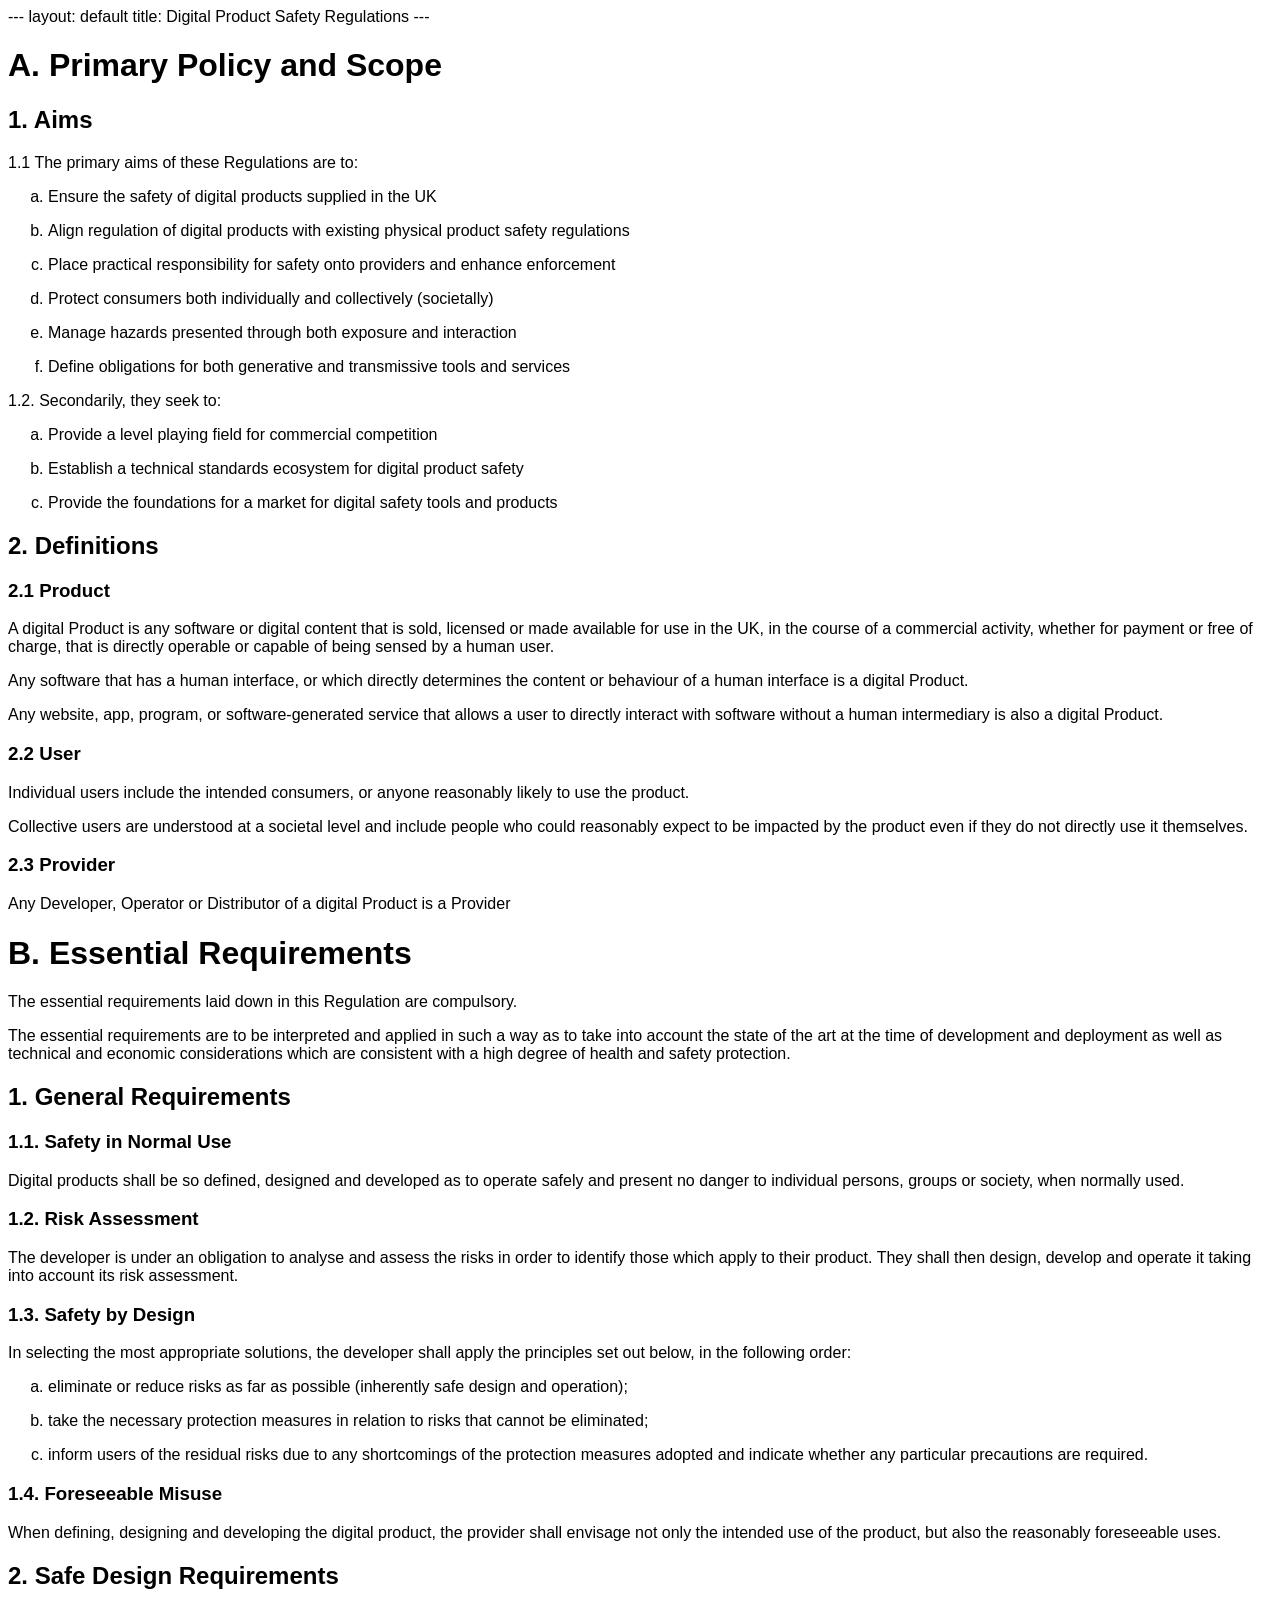
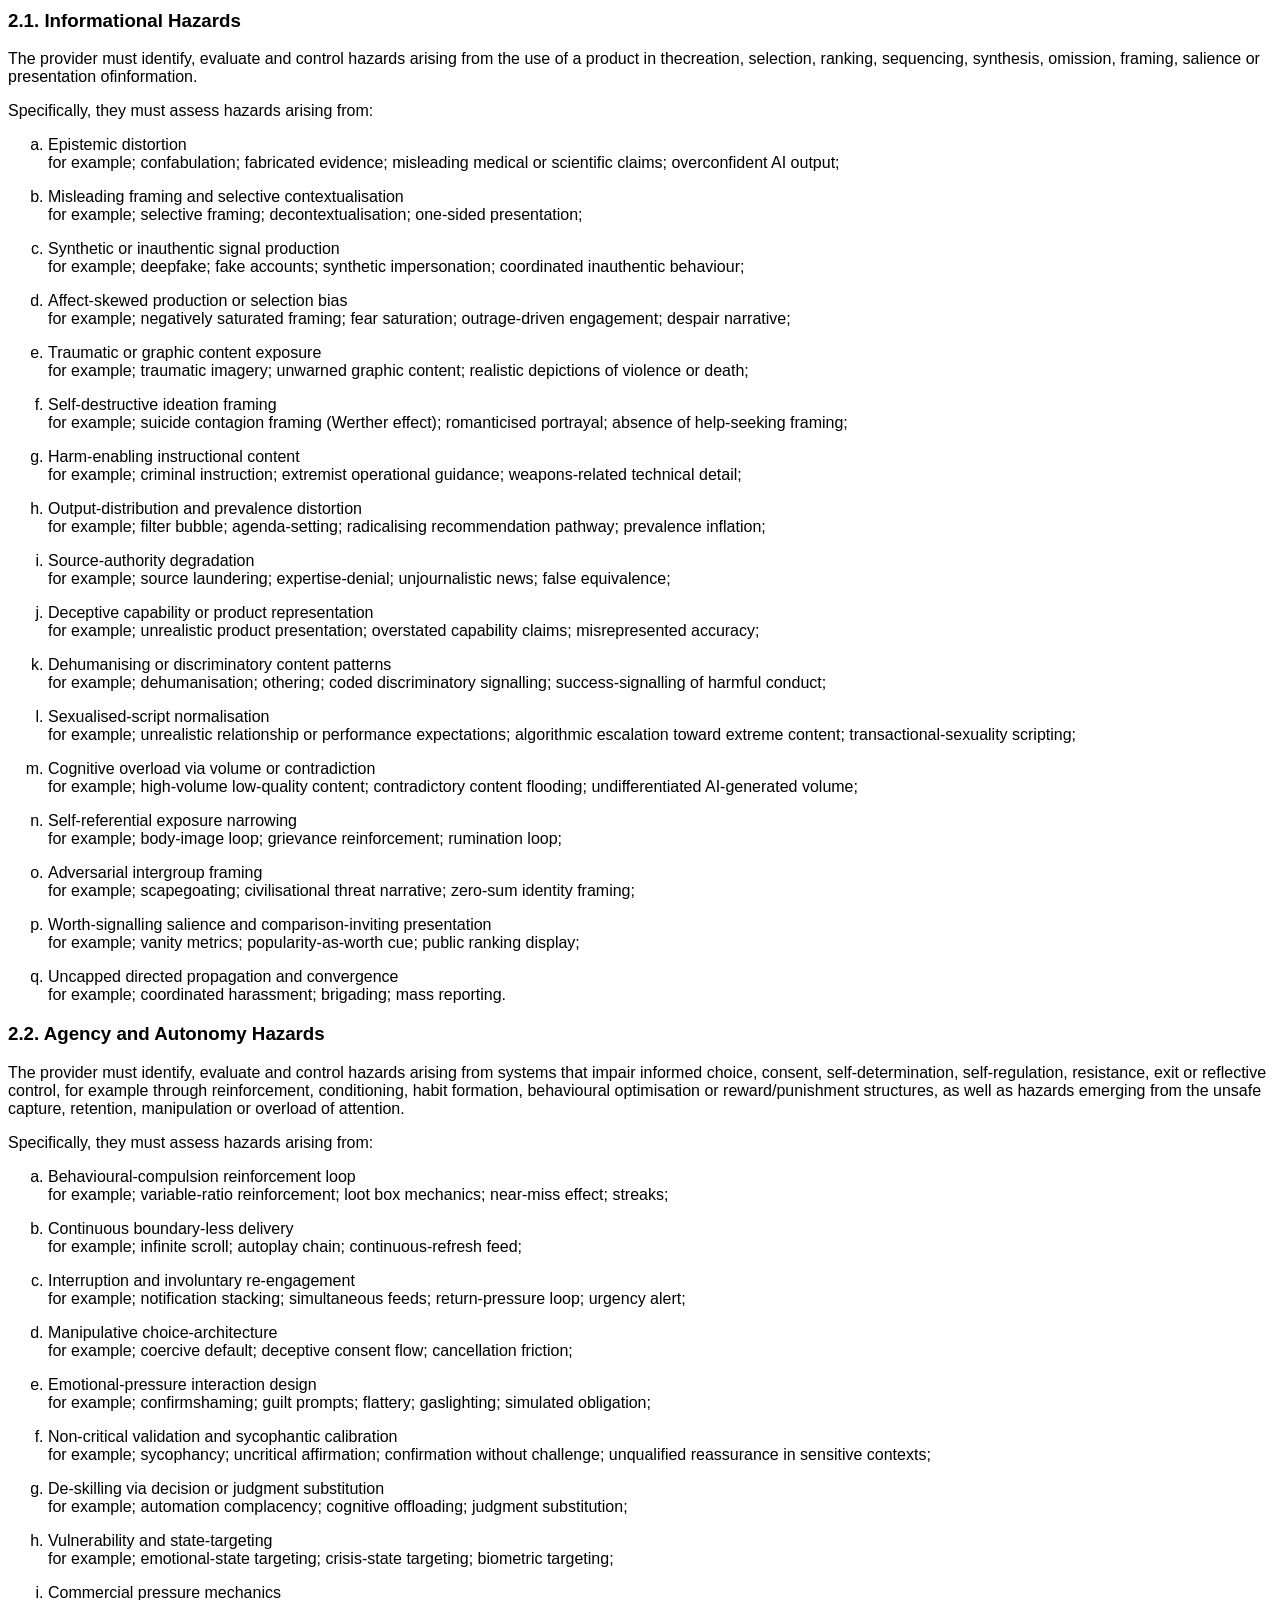
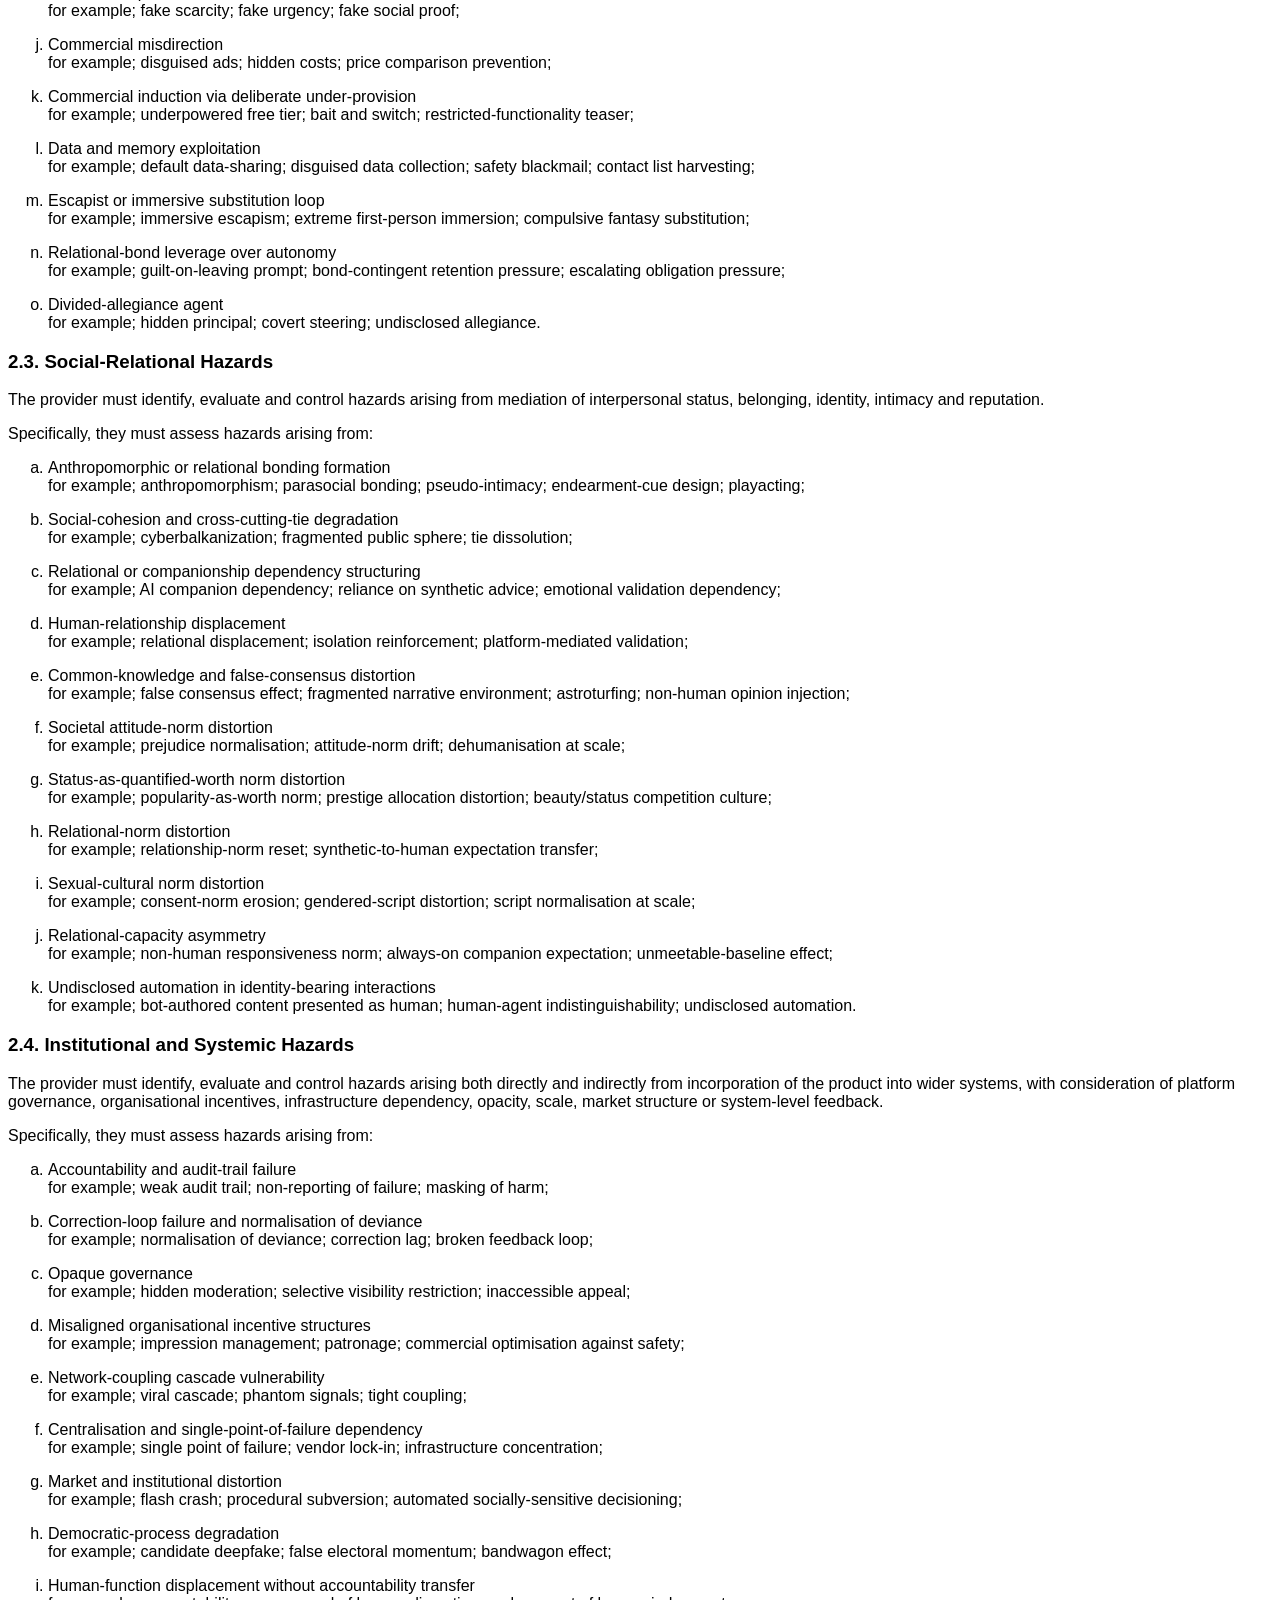
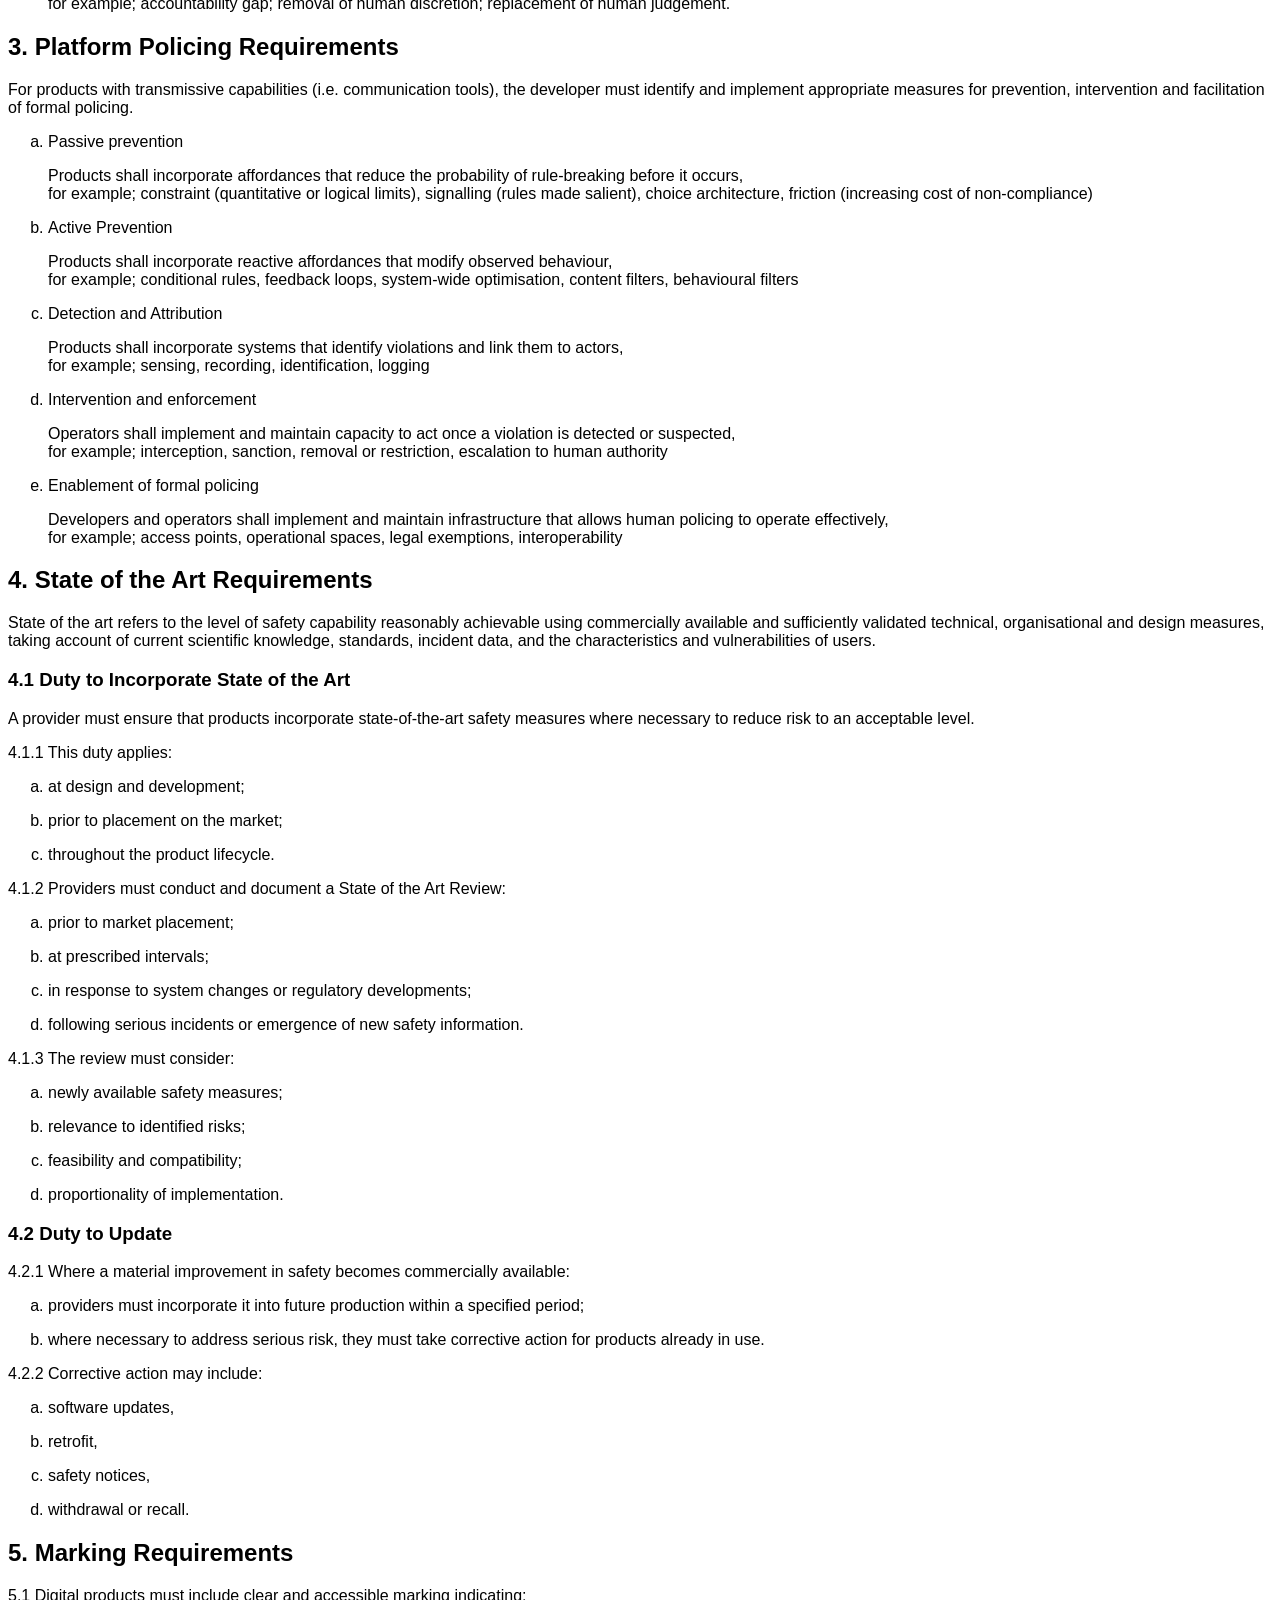
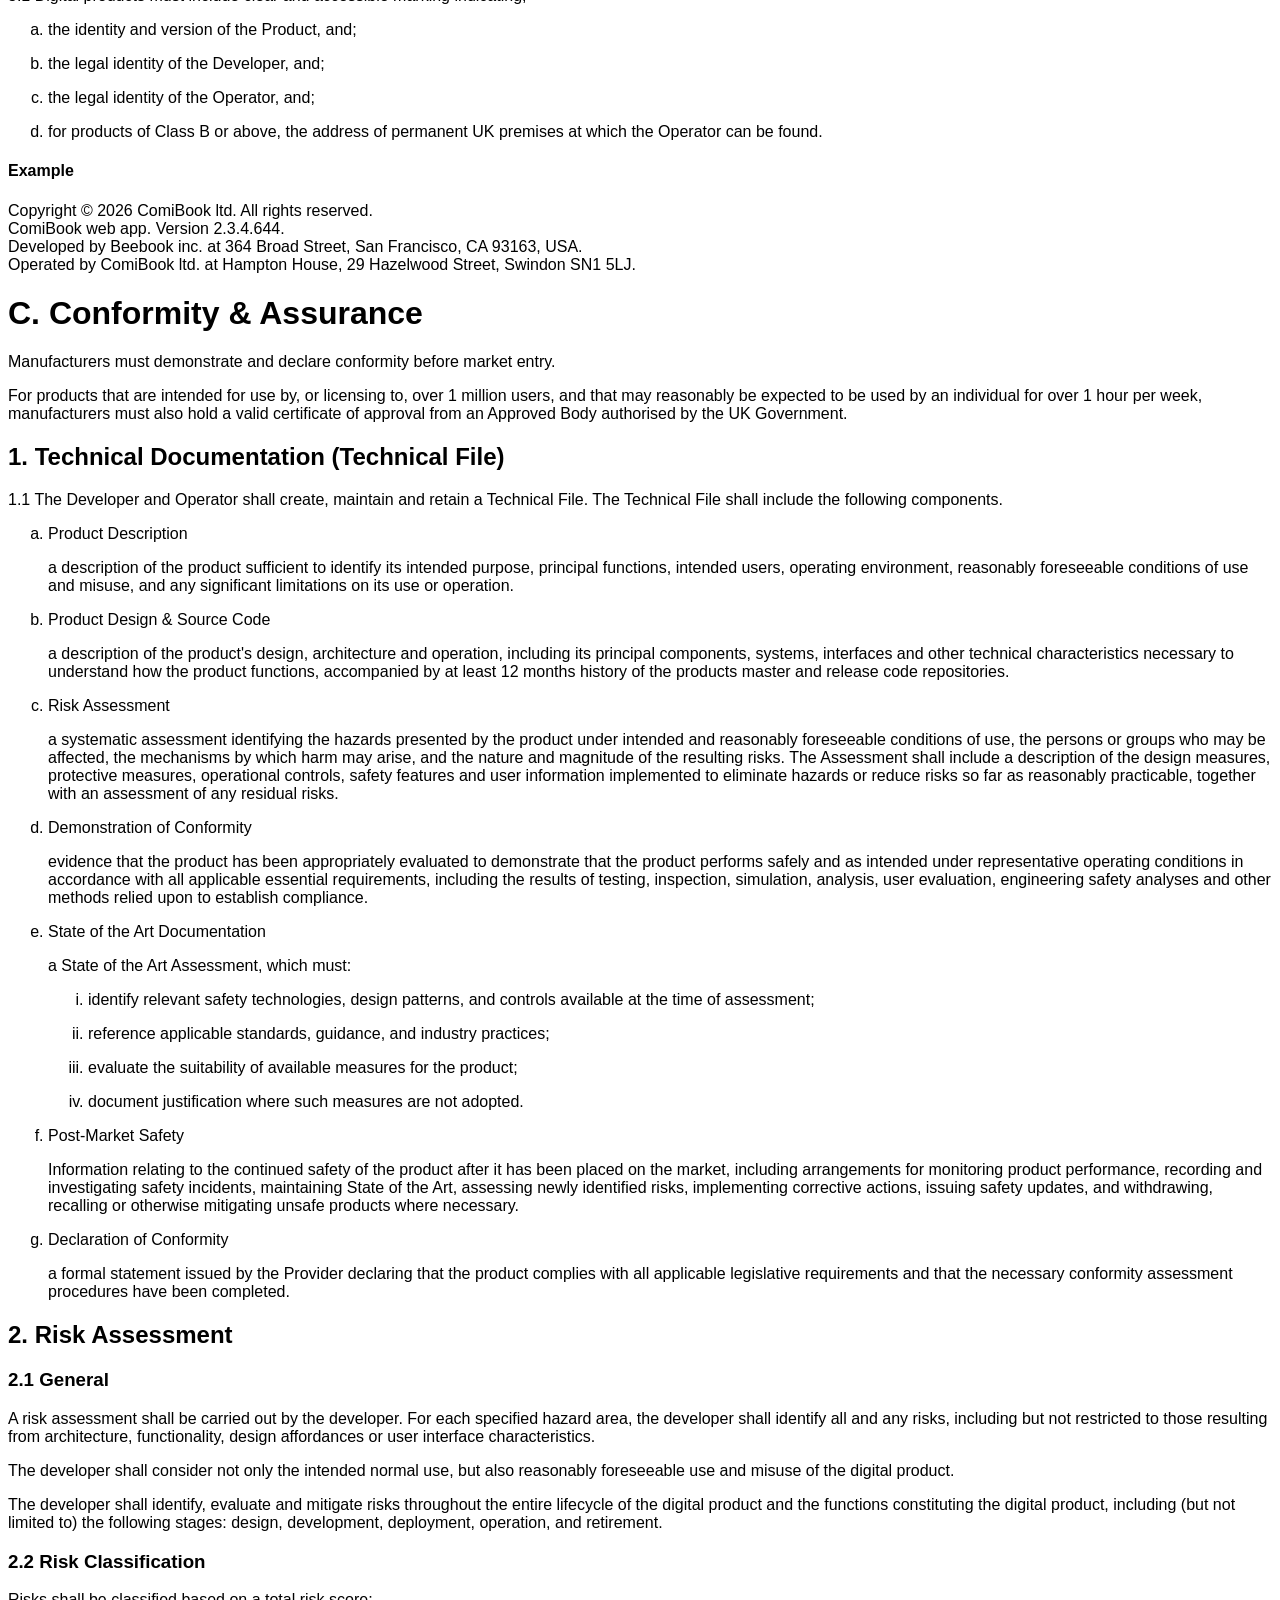
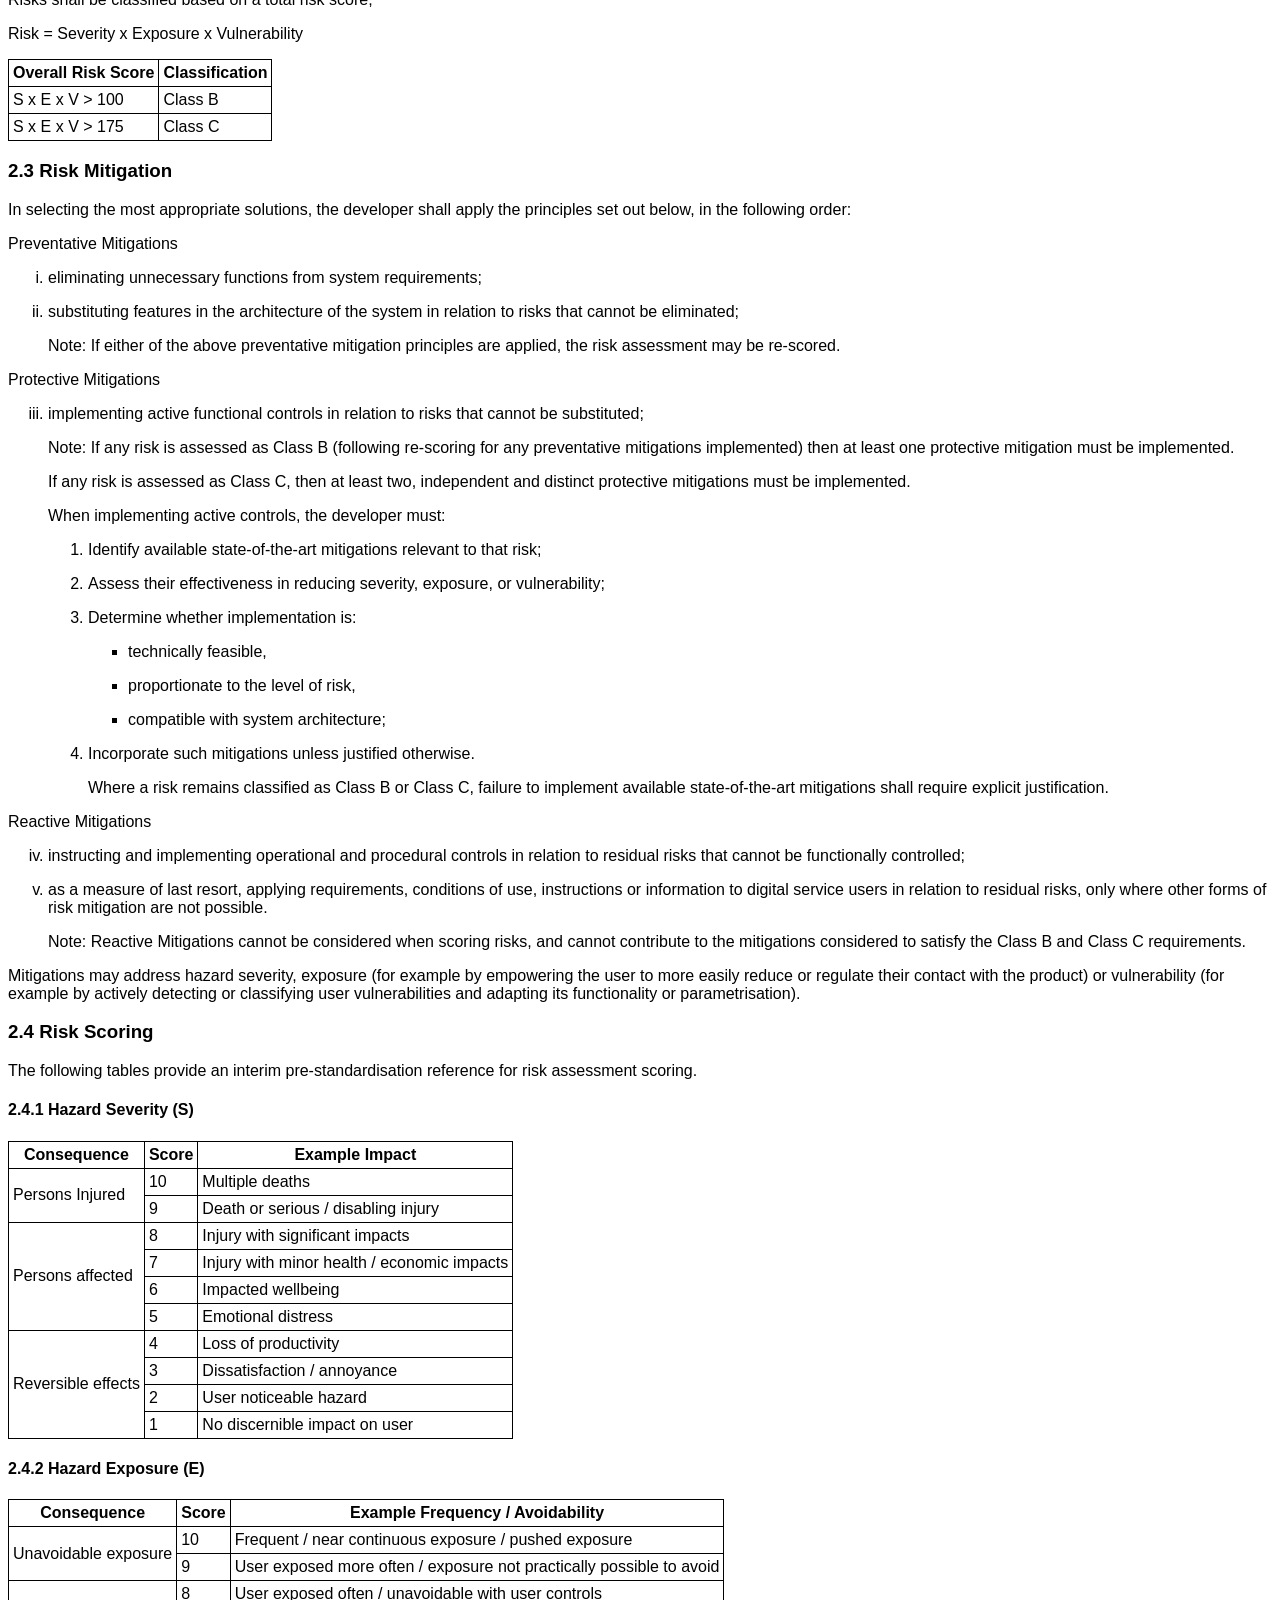
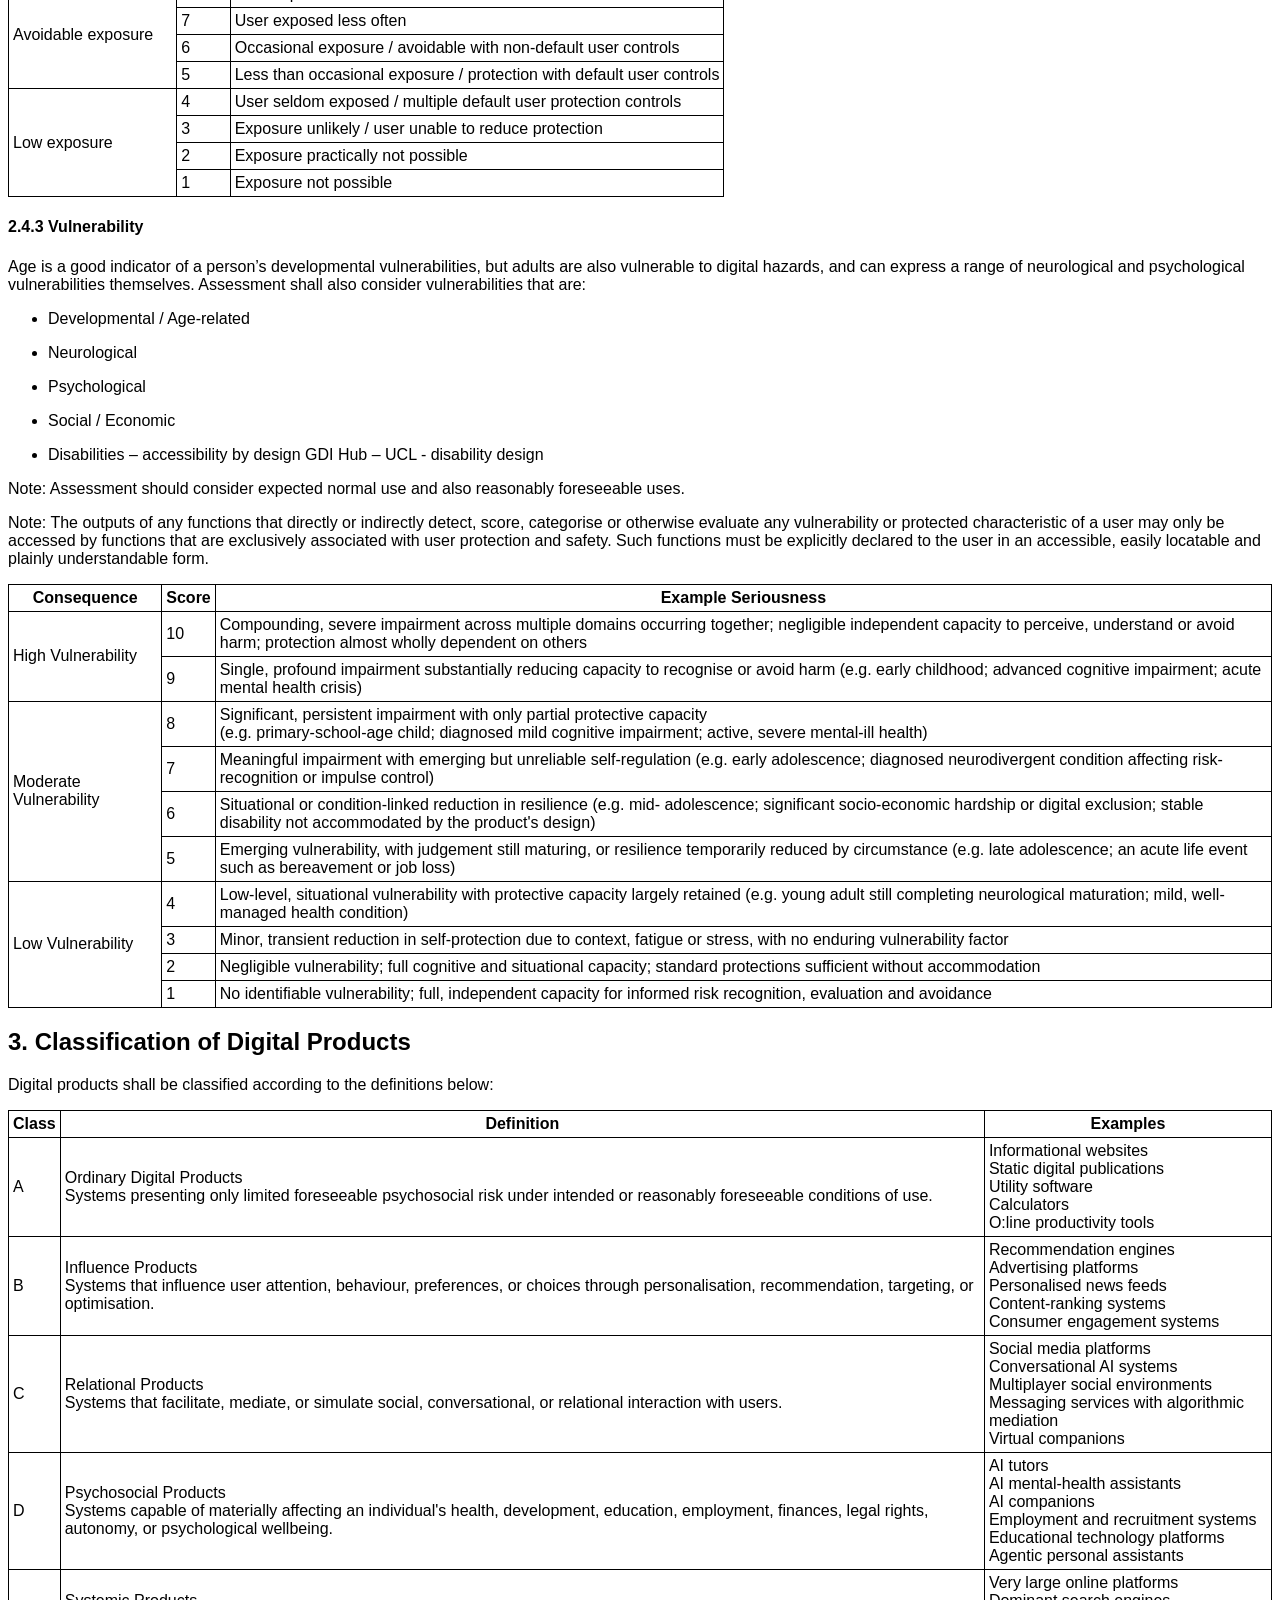
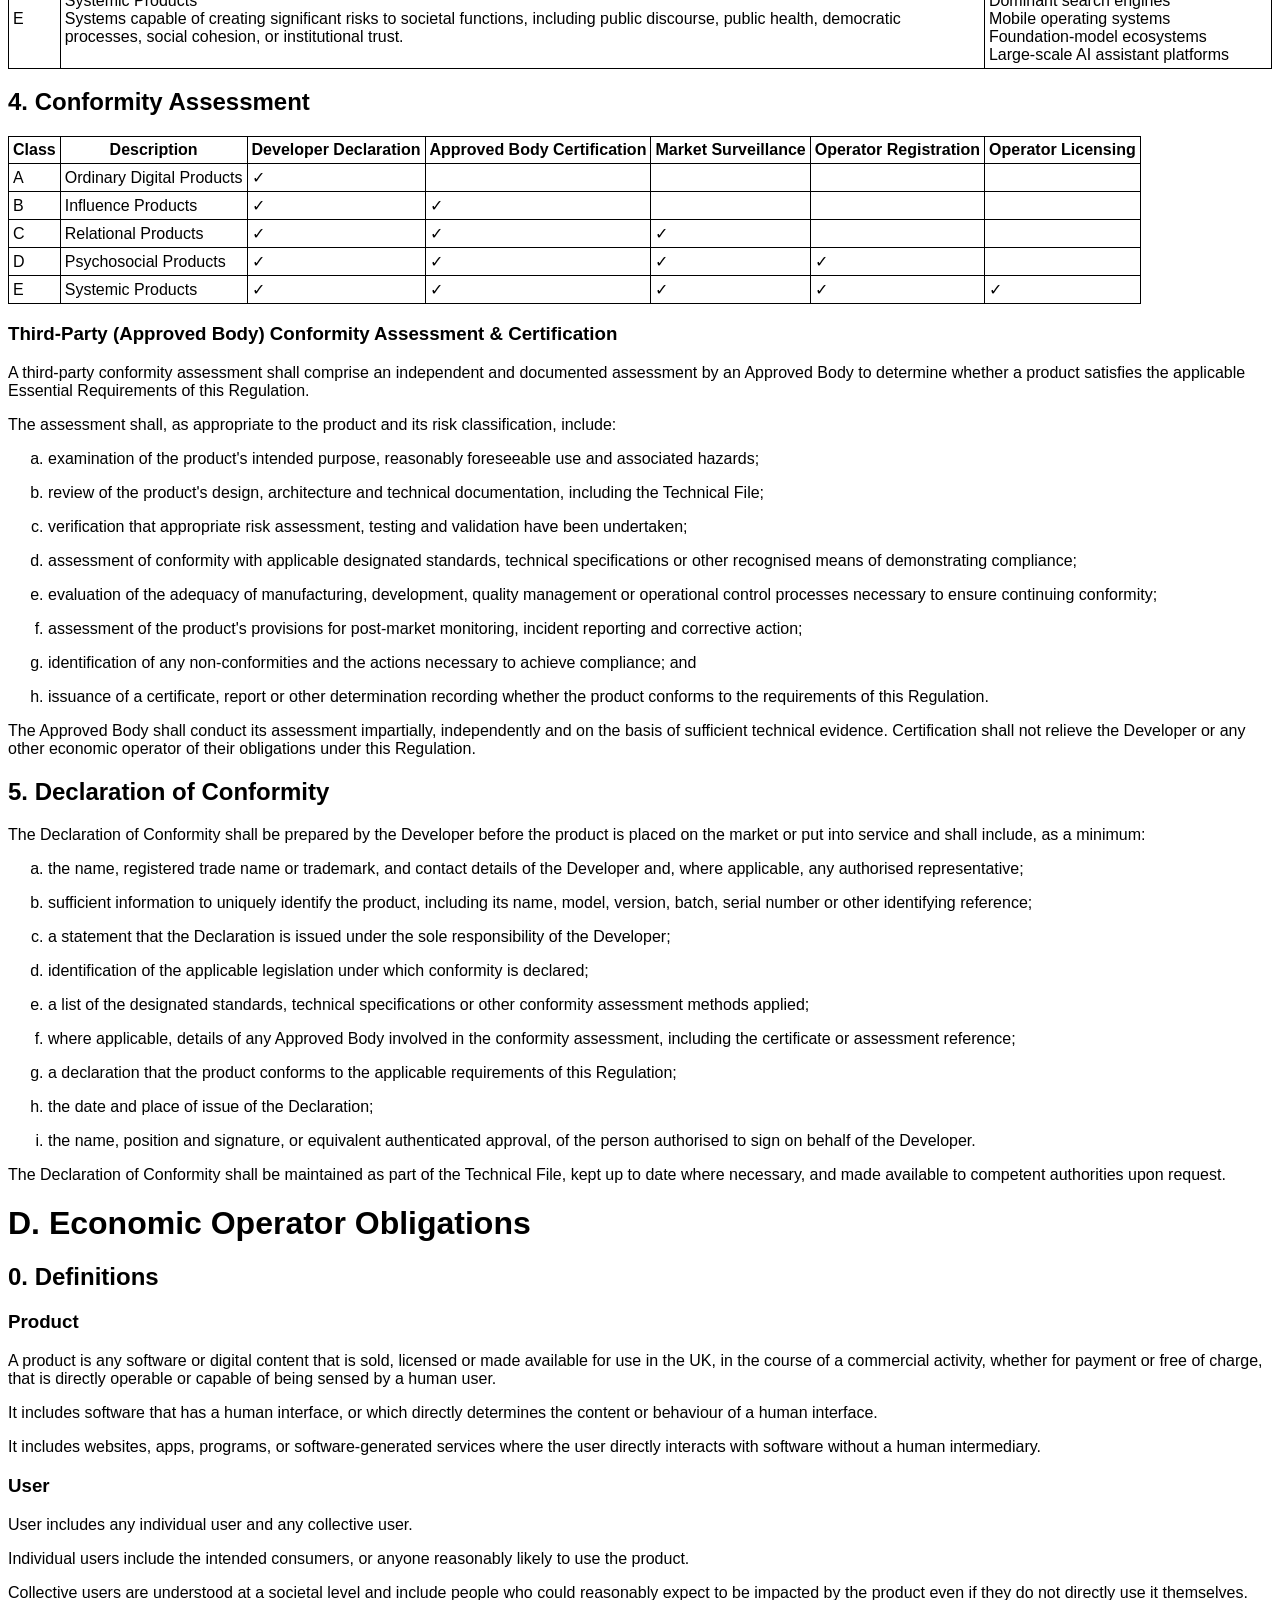
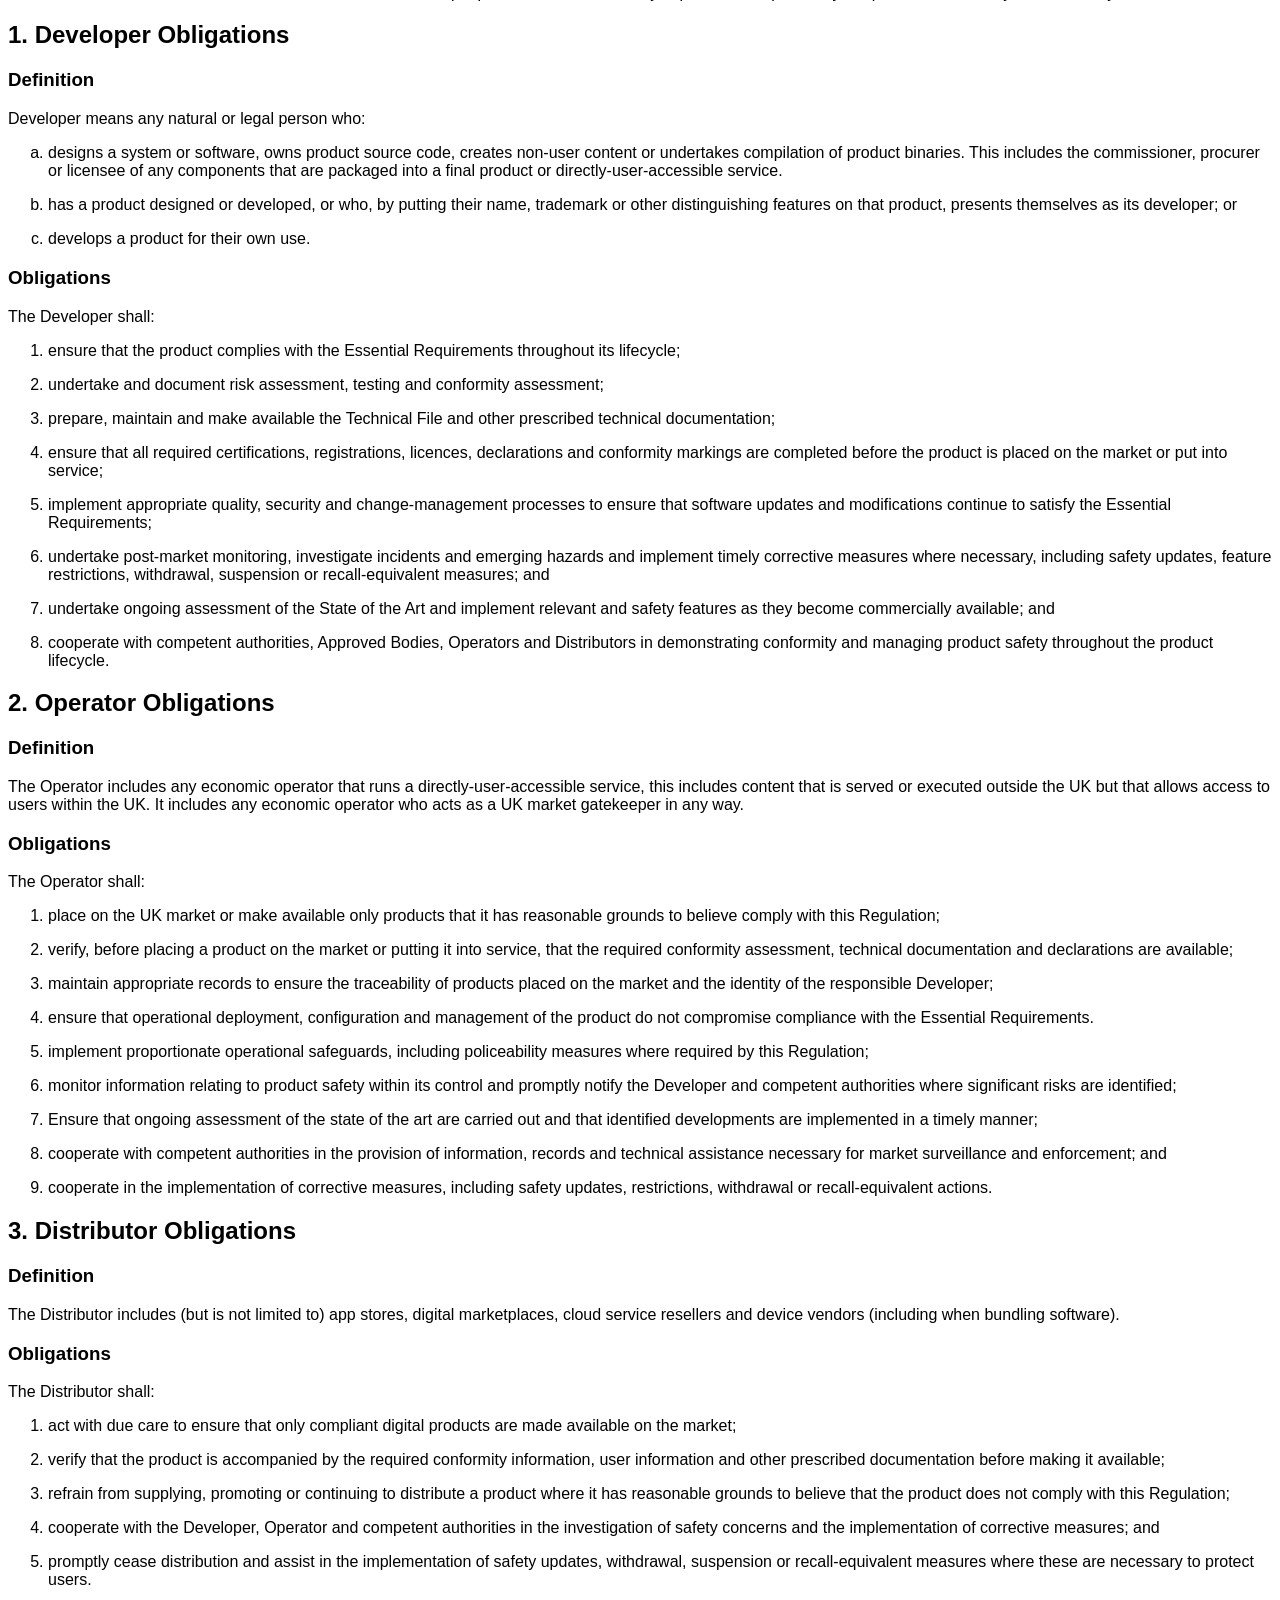
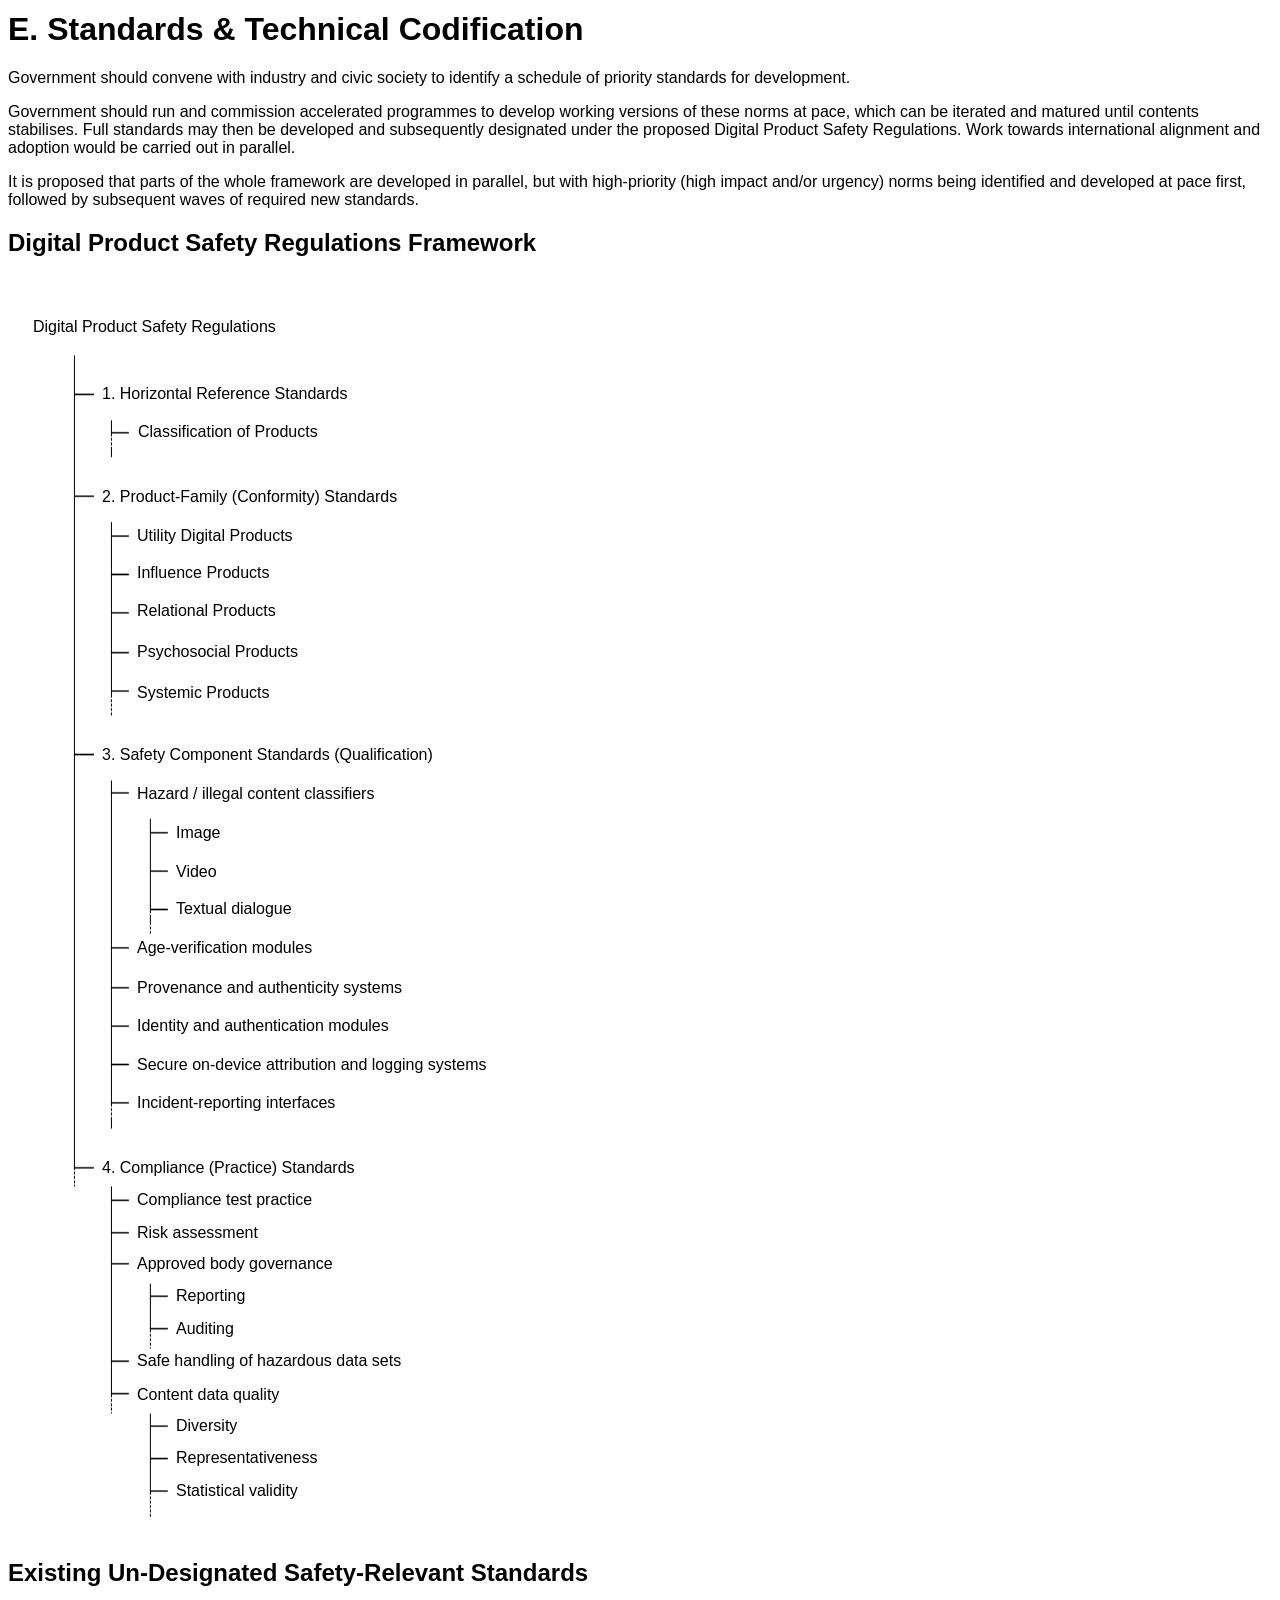
<file: regulations/proposed-regulations.html>
<!DOCTYPE html>
<html lang="en">
<head>
    <title>Digital Product Safety Regulations</title>
    <meta charset="utf-8"/>
    <meta name="viewport" content="width=device-width, initial-scale=1"/>
    <meta name="description" content="Proposed Digital Product Safety Regulations"/>
    <meta name="author" content="Tom Collins MP et al"/>
    <style type="text/css">
        html { scroll-behavior: smooth; font-family: Arial, Helvetica, sans-serif; }
        body { overflow-x: auto; }
        table, th, td {border: 1px solid black; border-collapse: collapse; padding: 4px; }
        @media print { @page {size: 892px 1262px;} }
    </style>
</head>
<body>
---
layout: default
title: Digital Product Safety Regulations
---
    <div id="A-div">
        <h1 id="Scope">A. Primary Policy and Scope</h1>
        <div id="A.1-div">
            <h2 id="Aims">1. Aims</h2>
            <div id="A.1.1-div">
                <p>1.1 The primary aims of these Regulations are to:</p>
                <ol type="a">
                    <li><p>Ensure the safety of digital products supplied in the UK</p></li>
                    <li><p>Align regulation of digital products with existing physical product safety regulations </p></li>
                    <li><p>Place practical responsibility for safety onto providers and enhance enforcement </p></li>
                    <li><p>Protect consumers both individually and collectively (societally) </p></li>
                    <li><p>Manage hazards presented through both exposure and interaction</p></li>
                    <li><p>Define obligations for both generative and transmissive tools and services </p></li>
                </ol>
            </div>
            <p>1.2. Secondarily, they seek to:</p>
            <ol type="a">
                <li><p>Provide a level playing field for commercial competition </p></li>
                <li><p>Establish a technical standards ecosystem for digital product safety </p></li>
                <li><p>Provide the foundations for a market for digital safety tools and products </p></li>
            </ol>
        </div>
        <div id="A.2-div">
            <h2 id="Definitions">2. Definitions</h2>
            <div id="A.2.1-div">
                <h3>2.1 Product</h3>
                <p>A digital Product is any software or digital content that is sold, licensed or made available for use in the UK, in the course of a commercial activity, whether for payment or free of charge, that is directly operable or capable of being sensed by a human user.</p>
                <p>Any software that has a human interface, or which directly determines the content or behaviour of a human interface is a digital Product.</p>
                <p>Any website, app, program, or software-generated service that allows a user to directly interact with software without a human intermediary is also a digital Product.</p>
            </div>
            <div id="A.2.2-div">
                <h3>2.2 User</h3>
                <p>Individual users include the intended consumers, or anyone reasonably likely to use the product.</p>
                <p>Collective users are understood at a societal level and include people who could reasonably expect to be impacted by the product even if they do not directly use it themselves.</p>
            </div>
            <div id="A.2.3-div">
                <h3>2.3 Provider</h3>
                <p>Any Developer, Operator or Distributor of a digital Product is a Provider</p>
            </div>
        </div>
    </div>
    <div id="B-div">
        <h1 id="EssentialRequirements">B. Essential Requirements</h1>
        <div id="B.0-div">
            <p>The essential requirements laid down in this Regulation are compulsory.</p>
            <p>The essential requirements are to be interpreted and applied in such a way as to take into account the state of the art at the time of development and deployment as well as technical and economic considerations which are consistent with a high degree of health and safety protection.</p>
        </div>
        <div id="B.1-div">
            <h2>1. General Requirements</h2>
            <div id="B.1.1-div">
                <h3>1.1. Safety in Normal Use</h3>
                <p>Digital products shall be so defined, designed and developed as to operate safely and present no danger to individual persons, groups or society, when normally used.</p>
            </div>
            <div id="B.1.2-div">
                <h3>1.2. Risk Assessment</h3>
                <p>The developer is under an obligation to analyse and assess the risks in order to identify those which apply to their product. They shall then design, develop and operate it taking into account its risk assessment.</p>
            </div>
            <div id="B.1.3-div">
                <h3>1.3. Safety by Design</h3>
                <p>In selecting the most appropriate solutions, the developer shall apply the principles set out below, in the following order:</p>
                <ol type="a">
                    <li><p>eliminate or reduce risks as far as possible (inherently safe design and operation);</p></li>
                    <li><p>take the necessary protection measures in relation to risks that cannot be eliminated;</p></li>
                    <li><p>inform users of the residual risks due to any shortcomings of the protection measures adopted and indicate whether any particular precautions are required.</p></li>
                </ol>
            </div>
            <div id="B.1.4-div">
                <h3>1.4. Foreseeable Misuse</h3>
                <p>When defining, designing and developing the digital product, the provider shall envisage not only the intended use of the product, but also the reasonably foreseeable uses.</p>
            </div>
        </div>
        <div id="B.2-div">
            <h2 id="Safety">2. Safe Design Requirements</h2>
            <div id="B.2.1-div">
                <h3 id="Information">2.1. Informational Hazards</h3>
                <p>The provider must identify, evaluate and control hazards arising from the use of a product in thecreation, selection, ranking, sequencing, synthesis, omission, framing, salience or presentation ofinformation.</p>
                <p>Specifically, they must assess hazards arising from:</p>
                <ol type="a">
                    <li><p>Epistemic distortion <br/>
                        for example; confabulation; fabricated evidence; misleading medical or scientific claims; overconfident AI output;</p></li>
                    <li><p>Misleading framing and selective contextualisation <br/>
                        for example; selective framing; decontextualisation; one-sided presentation;</p></li>
                    <li><p>Synthetic or inauthentic signal production <br/>
                        for example; deepfake; fake accounts; synthetic impersonation; coordinated inauthentic behaviour;</p></li>
                    <li><p>Affect-skewed production or selection bias <br/>
                        for example; negatively saturated framing; fear saturation; outrage-driven engagement; despair narrative;</p></li>
                    <li><p>Traumatic or graphic content exposure <br/>
                        for example; traumatic imagery; unwarned graphic content; realistic depictions of violence or death;</p></li>
                    <li><p>Self-destructive ideation framing <br/>
                        for example; suicide contagion framing (Werther effect); romanticised portrayal; absence of help-seeking framing;</p></li>
                    <li><p>Harm-enabling instructional content <br/>
                        for example; criminal instruction; extremist operational guidance; weapons-related technical detail;</p></li>
                    <li><p>Output-distribution and prevalence distortion <br/>
                        for example; filter bubble; agenda-setting; radicalising recommendation pathway; prevalence inflation;</p></li>
                    <li><p>Source-authority degradation <br/>
                        for example; source laundering; expertise-denial; unjournalistic news; false equivalence;</p></li>
                    <li><p>Deceptive capability or product representation <br/>
                        for example; unrealistic product presentation; overstated capability claims; misrepresented accuracy;</p></li>
                    <li><p>Dehumanising or discriminatory content patterns <br/>
                        for example; dehumanisation; othering; coded discriminatory signalling; success-signalling of harmful conduct;</p></li>
                    <li><p>Sexualised-script normalisation <br/>
                        for example; unrealistic relationship or performance expectations; algorithmic escalation toward extreme content; transactional-sexuality scripting;</p></li>
                    <li><p>Cognitive overload via volume or contradiction <br/>
                        for example; high-volume low-quality content; contradictory content flooding; undifferentiated AI-generated volume;</p></li>
                    <li><p>Self-referential exposure narrowing <br/>
                        for example; body-image loop; grievance reinforcement; rumination loop;</p></li>
                    <li><p>Adversarial intergroup framing <br/>
                        for example; scapegoating; civilisational threat narrative; zero-sum identity framing;</p></li>
                    <li><p>Worth-signalling salience and comparison-inviting presentation <br/>
                        for example; vanity metrics; popularity-as-worth cue; public ranking display;</p></li>
                    <li><p>Uncapped directed propagation and convergence <br/>
                        for example; coordinated harassment; brigading; mass reporting.</p></li>
                </ol>
            </div>
            <div id="B.2.2-div">
                <h3 id="Agency">2.2. Agency and Autonomy Hazards</h3>
                <p>The provider must identify, evaluate and control hazards arising from systems that impair informed choice, consent, self-determination, self-regulation, resistance, exit or reflective control, for example through reinforcement, conditioning, habit formation, behavioural optimisation or reward/punishment structures, as well as hazards emerging from the unsafe capture, retention, manipulation or overload of attention.</p>
                <p>Specifically, they must assess hazards arising from:</p>
                <ol type="a">
                    <li><p>Behavioural-compulsion reinforcement loop <br/>
                        for example; variable-ratio reinforcement; loot box mechanics; near-miss effect; streaks;</p></li>
                    <li><p>Continuous boundary-less delivery <br/>
                        for example; infinite scroll; autoplay chain; continuous-refresh feed;</p></li>
                    <li><p>Interruption and involuntary re-engagement <br/>
                        for example; notification stacking; simultaneous feeds; return-pressure loop; urgency alert;</p></li>
                    <li><p>Manipulative choice-architecture <br/>
                        for example; coercive default; deceptive consent flow; cancellation friction;</p></li>
                    <li><p>Emotional-pressure interaction design <br/>
                        for example; confirmshaming; guilt prompts; flattery; gaslighting; simulated obligation;</p></li>
                    <li><p>Non-critical validation and sycophantic calibration <br/>
                        for example; sycophancy; uncritical affirmation; confirmation without challenge; unqualified reassurance in sensitive contexts;</p></li>
                    <li><p>De-skilling via decision or judgment substitution <br/>
                        for example; automation complacency; cognitive offloading; judgment substitution;</p></li>
                    <li><p>Vulnerability and state-targeting <br/>
                        for example; emotional-state targeting; crisis-state targeting; biometric targeting;</p></li>
                    <li><p>Commercial pressure mechanics <br/>
                        for example; fake scarcity; fake urgency; fake social proof;</p></li>
                    <li><p>Commercial misdirection <br/>
                        for example; disguised ads; hidden costs; price comparison prevention;</p></li>
                    <li><p>Commercial induction via deliberate under-provision <br/>
                        for example; underpowered free tier; bait and switch; restricted-functionality teaser;</p></li>
                    <li><p>Data and memory exploitation <br/>
                        for example; default data-sharing; disguised data collection; safety blackmail; contact list harvesting;</p></li>
                    <li><p>Escapist or immersive substitution loop <br/>
                        for example; immersive escapism; extreme first-person immersion; compulsive fantasy substitution;</p></li>
                    <li><p>Relational-bond leverage over autonomy <br/>
                        for example; guilt-on-leaving prompt; bond-contingent retention pressure; escalating obligation pressure;</p></li>
                    <li><p>Divided-allegiance agent <br/>
                        for example; hidden principal; covert steering; undisclosed allegiance.</p></li>
                </ol>
            </div>
            <div id="B.2.3-div">
                <h3 id="Social-Relational">2.3. Social-Relational Hazards</h3>
                <p>The provider must identify, evaluate and control hazards arising from mediation of interpersonal status, belonging, identity, intimacy and reputation.</p>
                <p>Specifically, they must assess hazards arising from:</p>
                <ol type="a" start=1>
                    <li><p>Anthropomorphic or relational bonding formation <br/>
                        for example; anthropomorphism; parasocial bonding; pseudo-intimacy; endearment-cue design; playacting;</p></li>
                    <li><p>Social-cohesion and cross-cutting-tie degradation <br/>
                        for example; cyberbalkanization; fragmented public sphere; tie dissolution;</p></li>
                    <li><p>Relational or companionship dependency structuring <br/>
                        for example; AI companion dependency; reliance on synthetic advice; emotional validation dependency;</p></li>
                    <li><p>Human-relationship displacement <br/>
                        for example; relational displacement; isolation reinforcement; platform-mediated validation;</p></li>
                    <li><p>Common-knowledge and false-consensus distortion <br/>
                        for example; false consensus effect; fragmented narrative environment; astroturfing; non-human opinion injection;</p></li>
                    <li><p>Societal attitude-norm distortion <br/>
                        for example; prejudice normalisation; attitude-norm drift; dehumanisation at scale;</p></li>
                    <li><p>Status-as-quantified-worth norm distortion <br/>
                        for example; popularity-as-worth norm; prestige allocation distortion; beauty/status competition culture;</p></li>
                    <li><p>Relational-norm distortion <br/>
                        for example; relationship-norm reset; synthetic-to-human expectation transfer;</p></li>
                    <li><p>Sexual-cultural norm distortion <br/>
                        for example; consent-norm erosion; gendered-script distortion; script normalisation at scale;</p></li>
                    <li><p>Relational-capacity asymmetry <br/>
                        for example; non-human responsiveness norm; always-on companion expectation; unmeetable-baseline effect;</p></li>
                    <li><p>Undisclosed automation in identity-bearing interactions<br/>
                        for example; bot-authored content presented as human; human-agent indistinguishability; undisclosed automation.</p></li>
                </ol>
            </div>
            <div id="B.2.4-div">
                <h3 id="Institutional">2.4. Institutional and Systemic Hazards</h3>
                <p>The provider must identify, evaluate and control hazards arising both directly and indirectly from incorporation of the product into wider systems, with consideration of platform governance, organisational incentives, infrastructure dependency, opacity, scale, market structure or system-level feedback.</p>
                <p>Specifically, they must assess hazards arising from:</p>
                <ol type="a">
                    <li><p>Accountability and audit-trail failure<br/>
                        for example; weak audit trail; non-reporting of failure; masking of harm;</p></li>
                    <li><p>Correction-loop failure and normalisation of deviance<br/>
                        for example; normalisation of deviance; correction lag; broken feedback loop;</p></li>
                    <li><p>Opaque governance<br/>
                        for example; hidden moderation; selective visibility restriction; inaccessible appeal;</p></li>
                    <li><p>Misaligned organisational incentive structures<br/>
                        for example; impression management; patronage; commercial optimisation against safety;</p></li>
                    <li><p>Network-coupling cascade vulnerability<br/>
                        for example; viral cascade; phantom signals; tight coupling;</p></li>
                    <li><p>Centralisation and single-point-of-failure dependency <br/>
                        for example; single point of failure; vendor lock-in; infrastructure concentration;</p></li>
                    <li><p>Market and institutional distortion<br/>
                        for example; flash crash; procedural subversion; automated socially-sensitive decisioning;</p></li>
                    <li><p>Democratic-process degradation<br/>
                        for example; candidate deepfake; false electoral momentum; bandwagon effect;</p></li>
                    <li><p>Human-function displacement without accountability transfer <br/>
                        for example; accountability gap; removal of human discretion; replacement of human judgement.</p></li>
                </ol>        
            </div>
        </div>
        <div id="B.3-div">
            <h2 id="Policing">3. Platform Policing Requirements</h2>
            <p>For products with transmissive capabilities (i.e. communication tools), the developer must identify and implement appropriate measures for prevention, intervention and facilitation of formal policing.</p>
            <ol type="a">
                <li><p>Passive prevention</p>
                    <p>Products shall incorporate affordances that reduce the probability of rule-breaking before it occurs,<br/>
                    for example; constraint (quantitative or logical limits), signalling (rules made salient), choice architecture, friction (increasing cost of non-compliance)</p></li>
                <li><p>Active Prevention</p>
                    <p>Products shall incorporate reactive affordances that modify observed behaviour, <br/>
                    for example; conditional rules, feedback loops, system-wide optimisation, content filters, behavioural filters</p></li>
                <li><p>Detection and Attribution</p>
                    <p>Products shall incorporate systems that identify violations and link them to actors, <br/>
                    for example; sensing, recording, identification, logging</p></li>
                <li><p>Intervention and enforcement</p>
                    <p>Operators shall implement and maintain capacity to act once a violation is detected or suspected,<br/>
                    for example; interception, sanction, removal or restriction, escalation to human authority</p></li>
                <li><p>Enablement of formal policing</p>
                    <p>Developers and operators shall implement and maintain infrastructure that allows human policing to operate effectively,<br/>
                    for example; access points, operational spaces, legal exemptions, interoperability</p></li>
            </ol>
        </div>
        <div id="B.4-div">
            <h2 id="StateoftheArt">4. State of the Art Requirements</h2>
            <p>State of the art refers to the level of safety capability reasonably achievable using commercially available and sufficiently validated technical, organisational and design measures, taking account of current scientific knowledge, standards, incident data, and the characteristics and vulnerabilities of users.</p>
            <div id="B.4.1-div">
                <h3>4.1 Duty to Incorporate State of the Art</h3>
                <p>A provider must ensure that products incorporate state-of-the-art safety measures where necessary to reduce risk to an acceptable level.</p>
                <div id="B.4.1.1-div">
                <p>4.1.1 This duty applies:</p>
                    <ol type="a" start=1>
                        <li><p>at design and development;</p></li>
                        <li><p>prior to placement on the market;</p></li>
                        <li><p>throughout the product lifecycle. </p></li>
                    </ol>
                </div>
                <div id="B.4.1.2-div">
                <p>4.1.2 Providers must conduct and document a State of the Art Review:</p>
                    <ol type="a" start=1>
                        <li><p>prior to market placement;</p></li>
                        <li><p>at prescribed intervals;</p></li>
                        <li><p>in response to system changes or regulatory developments;</p></li>
                        <li><p>following serious incidents or emergence of new safety information.</p></li>
                    </ol>
                </div>
                <div id="B.4.1.3-div">
                <p>4.1.3 The review must consider:</p>
                    <ol type="a" start=1>
                        <li><p>newly available safety measures;</p></li>
                        <li><p>relevance to identified risks;</p></li>
                        <li><p>feasibility and compatibility;</p></li>
                        <li><p>proportionality of implementation.</p></li>
                    </ol>
                </div>
            </div>
            <div id="B.4.2-div">
                <h3>4.2 Duty to Update</h3>
                <div id="B.4.2.1-div">
                    <p>4.2.1 Where a material improvement in safety becomes commercially available:</p>
                    <ol type="a" start=1>
                        <li><p>providers must incorporate it into future production within a specified period;</p></li>
                        <li><p>where necessary to address serious risk, they must take corrective action for products already in use.</p></li>
                    </ol>
                </div>
                <div id="B.4.2.2-div">
                    <p>4.2.2 Corrective action may include:</p>
                    <ol type="a" start=1>
                        <li><p>software updates,</p>
                        <li><p>retrofit,</p></li>
                        <li><p>safety notices,</p></li>
                        <li><p>withdrawal or recall.</p></li>
                    </ol>
                </div>
            </div>
        </div>
        <div id="B.5-div">
            <h2 id="Marking">5. Marking Requirements</h2>
            <p>5.1 Digital products must include clear and accessible marking indicating;</p>
            <ol type="a" start=1>
                <li><p>the identity and version of the Product, and;</p></li>
                <li><p>the legal identity of the Developer, and;</p></li>
                <li><p>the legal identity of the Operator, and;</p></li>
                <li><p>for products of Class B or above, the address of permanent UK premises at which the Operator can be found.</p></li>
            </ol>
            <h4>Example</h4>
            <p>Copyright © 2026 ComiBook ltd. All rights reserved.<br/>ComiBook web app. Version 2.3.4.644.<br/>Developed by Beebook inc. at 364 Broad Street, San Francisco, CA 93163, USA.<br/>Operated by ComiBook ltd. at Hampton House, 29 Hazelwood Street, Swindon SN1 5LJ.</p>
        </div>
    </div>
    <div id="C-div">
        <h1 id="Conformity">C. Conformity &amp; Assurance</h1>
        <p>Manufacturers must demonstrate and declare conformity before market entry.</p>
        <p>For products that are intended for use by, or licensing to, over 1 million users, and that may reasonably be expected to be used by an individual for over 1 hour per week, manufacturers must also hold a valid certificate of approval from an Approved Body authorised by the UK Government.</p>
        <div id="C.1-div">
            <h2>1. Technical Documentation (Technical File)</h2>
            <div id="C.1.1-div">
                <p>1.1 The Developer and Operator shall create, maintain and retain a Technical File. The Technical File shall include the following components.</p>
                <ol type="a">
                    <li><p>Product Description</p>
                        <p>a description of the product sufficient to identify its intended purpose, principal functions, intended users, operating environment, reasonably foreseeable conditions of use and misuse, and any significant limitations on its use or operation.</p></li>
                    <li><p>Product Design &amp; Source Code</p>
                        <p>a description of the product's design, architecture and operation, including its principal components, systems, interfaces and other technical characteristics necessary to understand how the product functions, accompanied by at least 12 months history of the products master and release code repositories.</p>
                    <li><p>Risk Assessment</p>
                        <p>a systematic assessment identifying the hazards presented by the product under intended and reasonably foreseeable conditions of use, the persons or groups who may be affected, the mechanisms by which harm may arise, and the nature and magnitude of the resulting risks. The Assessment shall include a description of the design measures, protective measures, operational controls, safety features and user information implemented to eliminate hazards or reduce risks so far as reasonably practicable, together with an assessment of any residual risks.</p>
                    <li><p>Demonstration of Conformity</p>
                    <p>evidence that the product has been appropriately evaluated to demonstrate that the product performs safely and as intended under representative operating conditions in accordance with all applicable essential requirements, including the results of testing, inspection, simulation, analysis, user evaluation, engineering safety analyses and other methods relied upon to establish compliance.</p>
                    <li><p>State of the Art Documentation</p>
                        <p>a State of the Art Assessment, which must:</p>
                        <ol type="i">
                            <li><p>identify relevant safety technologies, design patterns, and controls available at the time of assessment;</p></li>
                            <li><p>reference applicable standards, guidance, and industry practices;</p></li>
                            <li><p>evaluate the suitability of available measures for the product;</p></li>
                            <li><p>document justification where such measures are not adopted.</p></li>
                        </ol></li>
                    <li><p>Post-Market Safety</p>
                        <p>Information relating to the continued safety of the product after it has been placed on the market, including arrangements for monitoring product performance, recording and investigating safety incidents, maintaining State of the Art, assessing newly identified risks, implementing corrective actions, issuing safety updates, and withdrawing, recalling or otherwise mitigating unsafe products where necessary. </p></li>
                    <li><p>Declaration of Conformity</p>
                        <p>a formal statement issued by the Provider declaring that the product complies with all applicable legislative requirements and that the necessary conformity assessment procedures have been completed.</p></li>
                </ol>
            </div>
        </div>
        <div id="C.2-div">
            <h2>2. Risk Assessment</h2>    
            <div id="C.2.1-div">
                <h3>2.1 General</h3>
                <p>A risk assessment shall be carried out by the developer. For each specified hazard area, the developer shall identify all and any risks, including but not restricted to those resulting from architecture, functionality, design affordances or user interface characteristics.</p>
                <p>The developer shall consider not only the intended normal use, but also reasonably foreseeable use and misuse of the digital product.</p>
                <p>The developer shall identify, evaluate and mitigate risks throughout the entire lifecycle of the digital product and the functions constituting the digital product, including (but not limited to) the following stages: design, development, deployment, operation, and retirement.</p>
            </div>
            <div id="C.2.2-div">
                <h3>2.2 Risk Classification</h3>
                <p>Risks shall be classified based on a total risk score;</p>
                <p>Risk = Severity x Exposure x Vulnerability</p>
                <table>
                    <tr>
                        <th>Overall Risk Score</th>
                        <th>Classification</th>
                    </tr>
                    <tr>
                        <td>S x E x V &gt; 100</td>
                        <td>Class B</td>
                    </tr>
                    <tr>
                        <td>S x E x V &gt; 175</td>
                        <td>Class C</td>
                    </tr>
                </table>
            </div>
            <div id="C.2.3-div">
                <h3>2.3 Risk Mitigation</h3>
                <p>In selecting the most appropriate solutions, the developer shall apply the principles set out below, in the following order:</p>
                <p>Preventative Mitigations</p>
                <ol type="i" start=1>
                    <li><p>eliminating unnecessary functions from system requirements;</p></li>
                    <li><p>substituting features in the architecture of the system in relation to risks that cannot be eliminated;</p></li>
                    <p>Note: If either of the above preventative mitigation principles are applied, the risk assessment may be re-scored.</p>
                </ol>
                    <p>Protective Mitigations</p>
                <ol type="i" start=3>
                    <li><p>implementing active functional controls in relation to risks that cannot be substituted;</p></li>
                    <p>Note: If any risk is assessed as Class B (following re-scoring for any preventative mitigations implemented) then at least one protective mitigation must be implemented.</p>
                    <p>If any risk is assessed as Class C, then at least two, independent and distinct protective mitigations must be implemented.</p>
                    <p>When implementing active controls, the developer must:</p>
                    <ol type="1" start=1>
                        <li><p>Identify available state-of-the-art mitigations relevant to that risk;</p></li>
                        <li><p>Assess their effectiveness in reducing severity, exposure, or vulnerability;</p></li>
                        <li><p>Determine whether implementation is:</p>
                            <ul>
                                <li><p>technically feasible,</p></li>
                                <li><p>proportionate to the level of risk,</p></li>
                                <li><p>compatible with system architecture;</p></li>
                            </ul>
                        </li>
                        <li><p>Incorporate such mitigations unless justified otherwise.</p></li>
                        <p>Where a risk remains classified as Class B or Class C, failure to implement available state-of-the-art mitigations shall require explicit justification.</p>
                    </ol>
                </ol>
                <p>Reactive Mitigations</p>
                <ol type="i" start=4>    
                    <li><p>instructing and implementing operational and procedural controls in relation to residual risks that cannot be functionally controlled;</p></li>
                    <li><p>as a measure of last resort, applying requirements, conditions of use, instructions or information to digital service users in relation to residual risks, only where other forms of risk mitigation are not possible.</p></li>
                    <p>Note: Reactive Mitigations cannot be considered when scoring risks, and cannot contribute to the mitigations considered to satisfy the Class B and Class C requirements.</p>
                </ol>
                <p>Mitigations may address hazard severity, exposure (for example by empowering the user to more easily reduce or regulate their contact with the product) or vulnerability (for example by actively detecting or classifying user vulnerabilities and adapting its functionality or parametrisation).</p>
            </div>
            <div id="C.2.4-div">
                <h3 id="Risk">2.4 Risk Scoring </h3>
                <p>The following tables provide an interim pre-standardisation reference for risk assessment scoring.</p>
                <div id="C.2.4.1">
                    <h4>2.4.1 Hazard Severity (S)</h4>
                    <table>
                        <tr>
                            <th>Consequence</th>
                            <th>Score</th>
                            <th>Example Impact</th>
                        </tr>
                        <tr>
                            <td rowspan=2>Persons Injured</td>
                            <td>10</td>
                            <td>Multiple deaths</td>
                        </tr>
                        <tr>
                            <td>9</td>
                            <td>Death or serious / disabling injury</td>
                        </tr>
                        <tr>
                            <td rowspan=4>Persons affected</td>
                            <td>8</td>
                            <td>Injury with significant impacts</td>
                        </tr>
                        <tr>
                            <td>7</td>
                            <td>Injury with minor health / economic impacts</td>
                        </tr>
                        <tr>
                            <td>6</td>
                            <td>Impacted wellbeing</td>
                        </tr>
                        <tr>
                            <td>5</td>
                            <td>Emotional distress</td>
                        </tr>
                        <tr>
                            <td rowspan=4>Reversible effects</td>
                            <td>4</td>
                            <td>Loss of productivity</td>
                        </tr>
                        <tr>
                            <td>3</td>
                            <td>Dissatisfaction / annoyance</td>
                        </tr>
                        <tr>
                            <td>2</td>
                            <td>User noticeable hazard</td>
                        </tr>
                        <tr>
                            <td>1</td>
                            <td>No discernible impact on user</td>
                        </tr>
                    </table>
                </div>
                <div id="C.2.4.2">
                    <h4>2.4.2 Hazard Exposure (E)</h4>
                    <table>
                        <tr>
                            <th>Consequence</th>
                            <th>Score</th>
                            <th>Example Frequency / Avoidability</th>
                        </tr>
                        <tr>
                            <td rowspan=2>Unavoidable exposure</td>
                            <td>10</td>
                            <td>Frequent / near continuous exposure / pushed exposure</td>
                        </tr>
                        <tr>
                            <td>9</td>
                            <td>User exposed more often / exposure not practically possible to avoid</td>
                        </tr>
                        <tr>
                            <td rowspan=4>Avoidable exposure</td>
                            <td>8</td>
                            <td>User exposed often / unavoidable with user controls</td>
                        </tr>
                        <tr>
                            <td>7</td>
                            <td>User exposed less often</td>
                        </tr>
                        <tr>
                            <td>6</td>
                            <td>Occasional exposure / avoidable with non-default user controls</td>
                        </tr>
                        <tr>
                            <td>5</td>
                            <td>Less than occasional exposure / protection with default user controls</td>
                        </tr>
                        <tr>
                            <td rowspan=4>Low exposure</td>
                            <td>4</td>
                            <td>User seldom exposed / multiple default user protection controls</td>
                        </tr>
                        <tr>
                            <td>3</td>
                            <td>Exposure unlikely / user unable to reduce protection</td>
                        </tr>
                        <tr>
                            <td>2</td>
                            <td>Exposure practically not possible</td>
                        </tr>
                        <tr>
                            <td>1</td>
                            <td>Exposure not possible</td>
                        </tr>
                    </table>
                </div>
                <div id="C.2.4.3">
                    <h4>2.4.3 Vulnerability</h4>
                    <p>Age is a good indicator of a person’s developmental vulnerabilities, but adults are also vulnerable to digital hazards, and can express a range of neurological and psychological vulnerabilities themselves. Assessment shall also consider vulnerabilities that are:</p>
                    <ul>  
                        <li><p>Developmental / Age-related</p></li>
                        <li><p>Neurological</p></li>
                        <li><p>Psychological</p></li>
                        <li><p>Social / Economic</p></li>
                        <li><p>Disabilities – accessibility by design GDI Hub – UCL - disability design</p></li>
                    </ul>
                    <p>Note: Assessment should consider expected normal use and also reasonably foreseeable uses.</p>
                    <p>Note: The outputs of any functions that directly or indirectly detect, score, categorise or otherwise evaluate any vulnerability or protected characteristic of a user may only be accessed by functions that are exclusively associated with user protection and safety. Such functions must be explicitly declared to the user in an accessible, easily locatable and plainly understandable form.</p>
                    <table>
                        <tr>
                            <th>Consequence</th>
                            <th>Score</th>
                            <th>Example Seriousness</th>
                        </tr>
                        <tr>
                            <td rowspan=2>High Vulnerability</td>
                            <td>10</td>
                            <td>Compounding, severe impairment across multiple domains occurring together; negligible independent capacity to perceive, understand or avoid harm; protection almost wholly dependent on others</td>
                        </tr>
                        <tr>
                            <td>9</td>
                            <td>Single, profound impairment substantially reducing capacity to recognise or avoid harm (e.g. early childhood; advanced cognitive impairment; acute mental health crisis)</td>
                        </tr>
                        <tr>
                            <td rowspan=4>Moderate Vulnerability</td>
                            <td>8</td>
                            <td>Significant, persistent impairment with only partial protective capacity <br/>(e.g. primary-school-age child; diagnosed mild cognitive impairment; active, severe mental-ill health)</td>
                        </tr>
                        <tr>
                            <td>7</td>
                            <td>Meaningful impairment with emerging but unreliable self-regulation (e.g. early adolescence; diagnosed neurodivergent condition affecting risk-recognition or impulse control)</td>
                        </tr>
                        <tr>
                            <td>6</td>
                            <td>Situational or condition-linked reduction in resilience (e.g. mid- adolescence; significant socio-economic hardship or digital exclusion; stable disability not accommodated by the product's design)</td>
                        </tr>
                        <tr>
                            <td>5</td>
                            <td>Emerging vulnerability, with judgement still maturing, or resilience temporarily reduced by circumstance (e.g. late adolescence; an acute life event such as bereavement or job loss)</td>
                        </tr>
                        <tr>
                            <td rowspan=4>Low Vulnerability</td>
                            <td>4</td>
                            <td>Low-level, situational vulnerability with protective capacity largely retained (e.g. young adult still completing neurological maturation; mild, well-managed health condition)</td>
                        </tr>
                        <tr>
                            <td>3</td>
                            <td>Minor, transient reduction in self-protection due to context, fatigue or stress, with no enduring vulnerability factor</td>
                        </tr>
                        <tr>
                            <td>2</td>
                            <td>Negligible vulnerability; full cognitive and situational capacity; standard protections sufficient without accommodation</td>
                        </tr>
                        <tr>
                            <td>1</td>
                            <td>No identifiable vulnerability; full, independent capacity for informed risk recognition, evaluation and avoidance</td>
                        </tr>
                    </table>
                </div>
            </div>
        </div>
        <div id="C.3-div">
            <h2 id="Classification">3. Classification of Digital Products</h2>
            <p>Digital products shall be classified according to the definitions below:</p>
            <table>
                <tr>
                    <th>Class</th>
                    <th>Definition</th>
                    <th>Examples</th>
                </tr>
                <tr>
                    <td>A</td>
                    <td>Ordinary Digital Products<br/>Systems presenting only limited foreseeable psychosocial risk under intended or reasonably foreseeable conditions of use.</td>
                    <td>Informational websites <br/> Static digital publications <br/>Utility software <br/>Calculators<br/>O:line productivity tools</td>
                </tr>
                <tr>
                    <td>B</td>
                    <td>Influence Products<br/>Systems that influence user attention, behaviour, preferences, or choices through personalisation, recommendation, targeting, or optimisation.</td>
                    <td>Recommendation engines <br/>Advertising platforms <br/>Personalised news feeds <br/>Content-ranking systems <br/>Consumer engagement systems</td>
                </tr>
                <tr>     
                    <td>C</td>
                    <td>Relational Products<br/>Systems that facilitate, mediate, or simulate social, conversational, or relational interaction with users.</td>
                    <td>Social media platforms <br/>Conversational AI systems <br/>Multiplayer social environments <br/>Messaging services with algorithmic mediation<br/>Virtual companions</td>
                </tr>
                <tr>
                    <td>D</td>
                    <td>Psychosocial Products<br/>Systems capable of materially affecting an individual's health, development, education, employment, finances, legal rights, autonomy, or psychological wellbeing.</td>
                    <td>AI tutors<br/>AI mental-health assistants <br/>AI companions<br/>Employment and recruitment systems <br/>Educational technology platforms <br/>Agentic personal assistants</td>
                </tr>
                <tr>
                    <td>E</td>
                    <td>Systemic Products<br/>Systems capable of creating significant risks to societal functions, including public discourse, public health, democratic processes, social cohesion, or institutional trust.</td>
                    <td>Very large online platforms <br/>Dominant search engines<br/>Mobile operating systems <br/>Foundation-model ecosystems <br/>Large-scale AI assistant platforms</td>
                </tr>
            </table>
       </div>
        <div id="C.4-div">
            <h2 id="Assessment">4. Conformity Assessment</h2>
            <table>
                <tr>
                    <th>Class</th>
                    <th>Description</th>
                    <th>Developer Declaration</th>
                    <th>Approved Body Certification</th>
                    <th>Market Surveillance</th>
                    <th>Operator Registration</th>
                    <th>Operator Licensing</th>
                </tr>
                <tr>
                    <td>A</td>
                    <td>Ordinary Digital Products</td>
                    <td>✓</td>
                    <td></td>
                    <td></td>
                    <td></td>
                    <td></td>
                </tr>
                <tr>
                    <td>B</td>
                    <td>Influence Products</td>
                    <td>✓</td>
                    <td>✓</td>
                    <td></td>
                    <td></td>
                    <td></td>
                 </tr>
                <tr>               
                    <td>C</td>
                    <td>Relational Products</td>
                    <td>✓</td>
                    <td>✓</td>
                    <td>✓</td>
                    <td></td>
                    <td></td>
                </tr>
                <tr>
                    <td>D</td>
                    <td>Psychosocial Products</td>
                    <td>✓</td>
                    <td>✓</td>
                    <td>✓</td>
                    <td>✓</td>
                    <td></td>
                </tr>
                <tr>
                    <td>E</td>
                    <td>Systemic Products</td>
                    <td>✓</td>
                    <td>✓</td>
                    <td>✓</td>
                    <td>✓</td>
                    <td>✓</td>
                </tr>
            </table>
            <h3 id="Certification">Third-Party (Approved Body) Conformity Assessment &amp; Certification</h3>
            <p>A third-party conformity assessment shall comprise an independent and documented assessment by an Approved Body to determine whether a product satisfies the applicable Essential Requirements of this Regulation.</p>
            <p>The assessment shall, as appropriate to the product and its risk classification, include:</p>
            <ol type="a">
                <li><p>examination of the product's intended purpose, reasonably foreseeable use and associated hazards;</p></li>
                <li><p>review of the product's design, architecture and technical documentation, including the Technical File;</p></li>
                <li><p>verification that appropriate risk assessment, testing and validation have been undertaken;</p></li>
                <li><p>assessment of conformity with applicable designated standards, technical specifications or other recognised means of demonstrating compliance;</p></li>
                <li><p>evaluation of the adequacy of manufacturing, development, quality management or operational control processes necessary to ensure continuing conformity;</p></li>
                <li><p>assessment of the product's provisions for post-market monitoring, incident reporting and corrective action;</p></li>
                <li><p>identification of any non-conformities and the actions necessary to achieve compliance; and</p></li>
                <li><p>issuance of a certificate, report or other determination recording whether the product conforms to the requirements of this Regulation.</p></li>
            </ol>
            <p>The Approved Body shall conduct its assessment impartially, independently and on the basis of sufficient technical evidence. Certification shall not relieve the Developer or any other economic operator of their obligations under this Regulation.</p>
        </div>
        <div id="C.5-div">
            <h2 id="Declaration">5. Declaration of Conformity</h2>
            <p>The Declaration of Conformity shall be prepared by the Developer before the product is placed on the market or put into service and shall include, as a minimum:</p>
            <ol type="a">
                <li><p>the name, registered trade name or trademark, and contact details of the Developer and, where applicable, any authorised representative;</p></li>
                <li><p>sufficient information to uniquely identify the product, including its name, model, version, batch, serial number or other identifying reference;</p></li>
                <li><p>a statement that the Declaration is issued under the sole responsibility of the Developer;</p></li>
                <li><p>identification of the applicable legislation under which conformity is declared;</p></li>
                <li><p>a list of the designated standards, technical specifications or other conformity assessment methods applied;</p></li>
                <li><p>where applicable, details of any Approved Body involved in the conformity assessment, including the certificate or assessment reference;</p></li>
                <li><p>a declaration that the product conforms to the applicable requirements of this Regulation;</p></li>
                <li><p>the date and place of issue of the Declaration;</p></li>
                <li><p>the name, position and signature, or equivalent authenticated approval, of the person authorised to sign on behalf of the Developer.</p></li>
            </ol>
            <p>The Declaration of Conformity shall be maintained as part of the Technical File, kept up to date where necessary, and made available to competent authorities upon request.</p>
        </div>
    </div>
    <div id="D-div">
        <h1 id="Obligations">D. Economic Operator Obligations</h1>
        <div id="D.0-div">
            <h2>0. Definitions</h2>
            <h3>Product</h3>
            <p>A product is any software or digital content that is sold, licensed or made available for use in the UK, in the course of a commercial activity, whether for payment or free of charge, that is directly operable or capable of being sensed by a human user.</p>
            <p>It includes software that has a human interface, or which directly determines the content or behaviour of a human interface.</p>
            <p>It includes websites, apps, programs, or software-generated services where the user directly interacts with software without a human intermediary.</p>
            <h3>User</h3>
            <p>User includes any individual user and any collective user.</p>
            <p>Individual users include the intended consumers, or anyone reasonably likely to use the product.</p>
            <p>Collective users are understood at a societal level and include people who could reasonably expect to be impacted by the product even if they do not directly use it themselves.</p>
        </div>
        <div id="D.1-div">
            <h2 id="DeveloperObligations">1. Developer Obligations</h2>
            <h3>Deﬁnition</h3>
            <p>Developer means any natural or legal person who:</p>
            <ol type = "a" start=1>
                <li><p>designs a system or software, owns product source code, creates non-user content or undertakes compilation of product binaries. This includes the commissioner, procurer or licensee of any components that are packaged into a final product or directly-user-accessible service.</p></li>
                <li><p>has a product designed or developed, or who, by putting their name, trademark or other distinguishing features on that product, presents themselves as its developer; or</p></li>
                <li><p>develops a product for their own use.</p></li>
            </ol>
            <h3>Obligations</h3>
            <p>The Developer shall:</p>
            <ol type="1" start=1>
                <li><p>ensure that the product complies with the Essential Requirements throughout its lifecycle;</p></li>
                <li><p>undertake and document risk assessment, testing and conformity assessment;</p></li>
                <li><p>prepare, maintain and make available the Technical File and other prescribed technical documentation;</p></li>
                <li><p>ensure that all required certifications, registrations, licences, declarations and conformity markings are completed before the product is placed on the market or put into service;</p></li>
                <li><p>implement appropriate quality, security and change-management processes to ensure that software updates and modifications continue to satisfy the Essential Requirements;</p></li>
                <li><p>undertake post-market monitoring, investigate incidents and emerging hazards and implement timely corrective measures where necessary, including safety updates, feature restrictions, withdrawal, suspension or recall-equivalent measures; and</p></li>
                <li><p>undertake ongoing assessment of the State of the Art and implement relevant and safety features as they become commercially available; and</p></li>
                <li><p>cooperate with competent authorities, Approved Bodies, Operators and Distributors in demonstrating conformity and managing product safety throughout the product lifecycle.</p></li>
            </ol>
        </div>
        <div id="D.2-div">
            <h2 id="OperatorObligations">2. Operator Obligations</h2>
            <h3>Deﬁnition</h3>
            <p>The Operator includes any economic operator that runs a directly-user-accessible service, this includes content that is served or executed outside the UK but that allows access to users within the UK. It includes any economic operator who acts as a UK market gatekeeper in any way.</p>
            <h3>Obligations</h3>
            <p>The Operator shall:</p>
            <ol type = "1" start=1>
                <li><p>place on the UK market or make available only products that it has reasonable grounds to believe comply with this Regulation;</p></li>
                <li><p>verify, before placing a product on the market or putting it into service, that the required conformity assessment, technical documentation and declarations are available;</p></li>
                <li><p>maintain appropriate records to ensure the traceability of products placed on the market and the identity of the responsible Developer;</p></li>
                <li><p>ensure that operational deployment, configuration and management of the product do not compromise compliance with the Essential Requirements.</p></li>
                <li><p>implement proportionate operational safeguards, including policeability measures where required by this Regulation;</p></li>
                <li><p>monitor information relating to product safety within its control and promptly notify the Developer and competent authorities where significant risks are identified;</p></li>
                <li><p>Ensure that ongoing assessment of the state of the art are carried out and that identified developments are implemented in a timely manner;</p></li>
                <li><p>cooperate with competent authorities in the provision of information, records and technical assistance necessary for market surveillance and enforcement; and</p></li>
                <li><p>cooperate in the implementation of corrective measures, including safety updates, restrictions, withdrawal or recall-equivalent actions.</p></li>
            </ol>
        </div>
        <div id="D.3-div">
            <h2 id="DistributorObligations">3. Distributor Obligations</h2>
            <h3>Deﬁnition</h3>
            <p>The Distributor includes (but is not limited to) app stores, digital marketplaces, cloud service resellers and device vendors (including when bundling software).</p>
            <h3>Obligations</h3>
            <p>The Distributor shall:</p>
            <ol type = "1" start=1>
                <li><p>act with due care to ensure that only compliant digital products are made available on the market;</p>
                <li><p>verify that the product is accompanied by the required conformity information, user information and other prescribed documentation before making it available;</p></li>
                <li><p>refrain from supplying, promoting or continuing to distribute a product where it has reasonable grounds to believe that the product does not comply with this Regulation;</p></li>
                <li><p>cooperate with the Developer, Operator and competent authorities in the investigation of safety concerns and the implementation of corrective measures; and</p></li>
                <li><p>promptly cease distribution and assist in the implementation of safety updates, withdrawal, suspension or recall-equivalent measures where these are necessary to protect users.</p></li>
            </ol>
        </div>
    </div>
    <div id="E-div">
        <h1 id="Standards">E. Standards &amp; Technical Codification</h1>
        <p>Government should convene with industry and civic society to identify a schedule of priority standards for development.</p>
        <p>Government should run and commission accelerated programmes to develop working versions of these norms at pace, which can be iterated and matured until contents stabilises. Full standards may then be developed and subsequently designated under the proposed Digital Product Safety Regulations. Work towards international alignment and adoption would be carried out in parallel.</p>
        <p>It is proposed that parts of the whole framework are developed in parallel, but with high-priority (high impact and/or urgency) norms being identified and developed at pace first, followed by subsequent waves of required new standards.</p>
        <h2>Digital Product Safety Regulations Framework</h2>
        <div id="E.StandardsTree-div" style="position:relative;width:892px;height:1262px;">
            <img width="892" height="1262" stype="position:relative;top:-200px;" src="[data-uri]" alt="background image">
            <p style="position:absolute;top:25px;left:25px;white-space:nowrap">Digital Product Safety Regulations</p>
            <p style="position:absolute;top:92px;left:94px;white-space:nowrap">1. Horizontal Reference Standards</p>
            <p style="position:absolute;top:130px;left:130px;white-space:nowrap">Classification of Products</p>
            <p style="position:absolute;top:195px;left:94px;white-space:nowrap">2. Product-Family (Conformity) Standards</p>
            <p style="position:absolute;top:234px;left:129px;white-space:nowrap">Utility Digital Products<br/>
            <p style="position:absolute;top:271px;left:129px;white-space:nowrap">Influence Products</p>
            <p style="position:absolute;top:309px;left:129px;white-space:nowrap">Relational Products</p>
            <p style="position:absolute;top:350px;left:129px;white-space:nowrap">Psychosocial Products</p>
            <p style="position:absolute;top:391px;left:129px;white-space:nowrap">Systemic Products</p>
            <p style="position:absolute;top:453px;left:94px;white-space:nowrap">3. Safety Component Standards (Qualification)</p>
            <p style="position:absolute;top:492px;left:129px;white-space:nowrap">Hazard / illegal content classifiers</p>
            <p style="position:absolute;top:531px;left:168px;white-space:nowrap">Image<br/>
            <p style="position:absolute;top:570px;left:168px;white-space:nowrap">Video<br/>
            <p style="position:absolute;top:607px;left:168px;white-space:nowrap">Textual dialogue</p>
            <p style="position:absolute;top:646px;left:129px;white-space:nowrap">Age-verification modules<br/>
            <p style="position:absolute;top:686px;left:129px;white-space:nowrap">Provenance and authenticity  systems<br/>
            <p style="position:absolute;top:724px;left:129px;white-space:nowrap">Identity and authentication modules<br/>
            <p style="position:absolute;top:763px;left:129px;white-space:nowrap">Secure on-device attribution and logging systems<br/>
            <p style="position:absolute;top:801px;left:129px;white-space:nowrap">Incident-reporting interfaces</p>
            <p style="position:absolute;top:866px;left:94px;white-space:nowrap">4. Compliance (Practice) Standards</p>
            <p style="position:absolute;top:898px;left:129px;white-space:nowrap">Compliance test practice<br/>
            <p style="position:absolute;top:931px;left:129px;white-space:nowrap">Risk assessment<br/>
            <p style="position:absolute;top:962px;left:129px;white-space:nowrap">Approved body governance</p>
            <p style="position:absolute;top:994px;left:168px;white-space:nowrap">Reporting<br/>
            <p style="position:absolute;top:1027px;left:168px;white-space:nowrap">Auditing</p>
            <p style="position:absolute;top:1059px;left:129px;white-space:nowrap">Safe handling of hazardous data sets<br/>
            <p style="position:absolute;top:1093px;left:129px;white-space:nowrap">Content data quality</p>
            <p style="position:absolute;top:1124px;left:168px;white-space:nowrap">Diversity<br/>
            <p style="position:absolute;top:1156px;left:168px;white-space:nowrap">Representativeness<br/>
            <p style="position:absolute;top:1189px;left:168px;white-space:nowrap">Statistical validity</p>
        </div>
        <h2>Existing Un-Designated Safety-Relevant Standards</h2>
    <h3 id="ReferenceStandards">1. Horizontal Reference Standards</h3>
        <h4>Classiﬁcation of Products</h4>
        <ul>
            <li><p>ISO/IEC GUIDE 51:2014 — Safety aspects — Guidelines for their inclusion in standards</p></li>
            <li><p>ISO/IEC 22989:2022 — Information technology — Artificial intelligence — Artificial intelligence concepts and terminology</p></li>
            <li><p>ISO/IEC TR 24028:2020 — Information technology — Artificial intelligence — Overview of trustworthiness in artificial intelligence</p></li>
        </ul>
        <h4>General Design Guidelines</h4>
        <ul>
            <li><p> IEEE 2089-2021 — IEEE Standard for an Age Appropriate Digital Services Framework Based on the 5Rights Principles for Children</p></li>
        </ul>
    <h3 id="ConformityStandards">2. Product-Family (Conformity) Standards</h3>
        <h4>Utility Digital Products</h4>
        <ul>
            <li><p>ISO/IEC 5339:2024 — Information technology — Artificial intelligence — Guidance for AI applications</p></li>
            <li><p>ISO/IEC 5338:2023 — Information technology — Artificial intelligence — AI system life cycle processes</p></li>
        </ul>
        <h4>Inﬂuence Products</h4>
        <ul>
            <li><p>ISO/IEC 12792:2025 — Information technology — Artificial intelligence (AI) — Transparency taxonomy of AI systems<br/><i>(was AWI; published Nov 2025)</i></p></li>
            <li><p>ISO/IEC TR 24368:2022 — Information technology — Artificial intelligence — Overview of ethical and societal concerns</p></li>
        </ul>
        <h4>Relational Products</h4>
        <ul>
            <li><p> IEEE 7014.1-2026 — IEEE Recommended Practice for Ethical Considerations of Emulated Empathy in Partner-Based General-Purpose Artificial Intelligence Systems</p></li>
        </ul>
    <h3 id="SafetyComponentStandards">3. Safety Component Standards (Qualiﬁcation)</h3>
        <h4>Hazard / illegal content classiﬁers</h4>
        <ul>
            <li><p>ISO/IEC TS 4213:2022 — Information technology — Artificial intelligence — Assessment of machine learning classification performance</p></li>
            <li><p>ISO/IEC TR 24027:2021 — Information technology — Artificial intelligence (AI) — Bias in AI systems and AI aided decision making</p></li>
            <li><p>ISO/IEC TS 12791:2024 — Information technology — Artificial intelligence — Treatment of unwanted bias in classification and regression machine learning tasks</p></li>
            <li><p>ISO/IEC TS 42119-2:2025 — Artificial intelligence — Testing of AI — Part 2: Overview of testing AI systems</p></li>
        </ul>
        <h4>Age-veriﬁcation modules</h4>
        <ul>
            <li><p>IEEE 2089.1-2024 — IEEE Standard for Online Age Verification</p></li>
            <li><p>ISO/IEC 27566-1:2025 — Information security, cybersecurity and privacy protection — Age assurance systems — Part 1: Framework</p></li>
            <li><p>ISO/IEC 27566-2 — Information security, cybersecurity and privacy protection — Age assurance systems — Part 2: Technical approaches and guidance for implementation </p></li>
        </ul>
        <h4>Provenance and authenticity systems</h4>
        <ul>
            <li><p>ISO/DIS 22144 — Authenticity of information — Content Credentials <br/><i>(C2PA; draft international standard)</i></p></li>
        </ul>
        <h4>Identity and authentication modules</h4>
        <ul>
            <li><p>ISO/IEC 27566-1:2025 — Information security, cybersecurity and privacy protection — Age assurance systems — Part 1: Framework</p></li>
            <li><p>ISO/IEC 29115:2013 — Information technology — Security techniques — Entity authentication assurance framework</p></li>
            <li><p>NIST SP 800-63 (Revision 4, 2025) — Digital Identity Guidelines</p></li>
        </ul>
        <h4>Secure on-device attribution and logging systems</h4>
        <ul>
            <li><p>ISO/IEC 27001:2022 — Information security, cybersecurity and privacy protection — Information security management systems — Requirements</p></li>
        </ul>
        <h4>Controllability / human oversight</h4>
        <ul>
            <li><p>ISO/IEC TS 8200:2024 — Information technology — Artificial intelligence — Controllability of automated artificial intelligence systems</p></li>
            <li><p>ISO/IEC DIS 42105 — Information technology — Artificial intelligence — Guidance for human oversight of AI systems <i>(draft)</i></p></li>
        </ul>
    <h3 id="ComplianceStandards">4. Compliance (Practice) Standards</h3>
        <h4>Compliance test practice</h4>
        <ul>
            <li><p>ISO/IEC TS 42119-2:2025 — Artificial intelligence — Testing of AI — Part 2: Overview of testing AI systems</p>
            <li><p>ISO/IEC/IEEE 29119 series — Software and systems engineering — Software testing <i>(and ISO/IEC 42119 series — Artiﬁcial intelligence — Testing of AI)</i></p></li>
        </ul>
        <h4>Risk assessment</h4>
        <ul>
            <li><p>ISO/IEC 23894:2023 — Information technology — Artificial intelligence — Guidance on risk management</p></li>
            <li><p>NIST AI 100-1 (AI RMF 1.0, 2023) — Artificial Intelligence Risk Management Framework</p>
            <li><p>NIST AI 600-1 (2024) — Artificial Intelligence Risk Management Framework: Generative Artificial Intelligence Profile</p></li>
        </ul>
        <h4>Notiﬁed (/Approved) body governance (Reporting / Auditing)</h4>
        <ul>
            <li><p> ISO/IEC 42001:2023 — Information technology — Artificial intelligence — Management system</p>
            <li><p> ISO/IEC 42006:2025 — Information technology — Artificial intelligence — Requirements for bodies providing audit and certification of artificial intelligence management systems</p></li>
        </ul>
        <h4>Safe handling of hazardous data sets</h4>
        <ul>
            <li><p> ISO/IEC 5259-1:2024 — Artificial intelligence — Data quality for analytics and machine learning (ML) — Part 1: Overview, terminology, and examples</p>
            <li><p>ISO/IEC 5259-2:2024 — Artificial intelligence — Data quality for analytics and machine learning (ML) — Part 2: Data quality measures
                <br/><i>(other parts: -3 management requirements and guidelines, -4 process framework, -5 governance framework)</i></p></li>
            <li><p> ISO/IEC TS 4213:2022 — Information technology — Artificial intelligence — Assessment of machine learning classification performance</p></li>
        </ul>
    </div>

    <div id="F-div">
        <h1 id="Institutions">F. Institutions</h1>
        <h2>1. Existing Institutions</h2>
        <h3 id="Government">Government</h3>
        <p><b>HM Government</b> has the key leadership role in implementing a Product Safety regulation. It’s role is not only to introduce the regulation, but to practically lead the program of standards development, and to introduce new institutions. This will require close collaboration between the <b>Department for Science, Innovation &amp; Technology (DSIT)</b>, and the <b>Department for Business &amp; Trade (DBT)</b>.</p>
        <p><b>Ofcom</b>  has a role in enforcing the legal constraints on digital providers. This role is not demoted by the introduction of Digital Product Safety. While Ofcom enforces the legal constraints on Providers imposed by the Online Safety Act (OSA) and conditions implemented under the Children’s Wellbeing and Schools Act, Digital Product Safety is focussed on establishing new expectations of safety for hazardous, but not explicitly prohibited, functions, capabilities and characteristics of digital products. <br/>It is recommended that Ofcom could also administer Approved Body status for independent third-party certification bodies, and also operate the Digital Operator Registration &amp; Licensing Scheme for products of Class D and E .</p>
        <h3>Standards Bodies</h3>
        <p>The <b>British Standards Institution (BSI)</b> is the UK’s National (and the wold’s first) Standards Body. It holds key convening power and processes for the development of new standards. BSI can develop informal standards at pace through the Flex process or as Publicly Available Specifications (PAS). It is recommended that BSI is engaged initially to assist in prioritising a programme of standards work, and then in delivering prioritised waves of digital product safety standards according to the priorities set by government, industry and other relevant experts and stakeholders.</p>
        <p><b>CEN/CENELEC</b> and <b>ISO/IEC</b> are international standards bodies at European and global level consecutively. They should also be engaged early on, to ensure that opportunities for alignment are maximised. Market divergence is inevitable, but international alignment, in particular with key trade partners, is extremely beneficial and the UK has a strong track record of setting norms that are adopted both in Europe and globally.</p>
        <p>The <b>AI Security Institute (AISI)</b> is a research organisation within the Department of Science, Innovation and Technology. It has relevant expertise in the testing of digital systems for safety and security, and should be engaged in a process of accelerated standards development.</p>
        <p>The <b>IEEE</b> is the world’s largest technical professional organisation. It has developed a range of technology standards relevant to digital safety, and should also be engaged in the rapid development of standards.</p>
        <p>The <b>National Physical Laboratory (NPL)</b> is the UK's National Metrology Institute (NMI). It is a public sector research establishment, with high capabilities in the capture and analysis of data. NPL is a potential advisory partner in the development of standards for trust and confidence in AI systems and safe AI adoption.</p>
        <h2>2. New Institutions</h2>
        <h3>Approved Bodies</h3>
        <p>Under Digital Product Safety, Class B or higher products must be certified by an independent third party. As with other product safety regulations, it is proposed that third parties be authorised for this work as Approved Bodies under the Regulation. Existing businesses could apply for this status, but the new role would be established by the Regulation.</p>
        <h3>Proposed Transitional Digital Product Safety Authority</h3>
        <p>The most important new institution is a proposed temporary <b>Transitional Digital Product Safety Authority</b>. This authority will have a range of powers of enforcement, including powers to impose recalls and commercial disincentives, similar to existing powers in the Office of Product Safety, Ofcom and ICO. Eventually, this authority may be disbanded, but it is proposed to operate until digital safety in UK markets has normalised to an equivalent level to existing product safety.</p>
    </div>


    <div id="G-div">
        <h1 id="Enforcement">G. Enforcement</h1>
        <h2>Transitional Digital Product Safety Authority</h2>
        <div id="G.1-div">
            <h3>1 Deﬁnitions</h3>
            <p>1.1 &#34;digital product&#34; means any software, system, model, algorithm or artificial intelligence system, or any feature of such, whether or not embodied in or supplied together with tangible goods, that is made available to persons in the United Kingdom;</p>
            <p>1.2 &#34;online marketplace&#34; and &#34;online product&#34; have the meanings given in the Product Regulation and Metrology Act 2025 as applied to digital products by section 3 of this measure;</p>
            <p>1.3 &#34;ancillary service&#34; means a payment service, advertising facilitation service (including an ad network or ad server), or search or discovery service that facilitates the provision of a digital product, whether provided from within or outside the United Kingdom;</p>
            <p>1.4 &#34;access facility&#34; means an internet access service, app store, or other facility by which a UK user obtains or maintains access to a digital product;</p>
            <p>1.5 &#34;business disruption measure&#34; means a service restriction order or an access restriction order made under Part 5, extending to digital products the category of measure provided for online safety services by Part 7, Chapter 6 of the Online Safety Act 2023;</p>
            <p>1.6 &#34;service restriction order&#34; means a measure of Tier 1, 2 or 3 (Schedule 1) requiring a provider of an ancillary service to withdraw, adapt or restrict its service in relation to a specified digital product;</p>
            <p>1.7 &#34;access restriction order&#34; means a measure of Tier 4 (Schedule 1) requiring a provider of an access facility to impede access to a specified digital product by persons in the United Kingdom;</p>
            <p>1.8 &#34;the Authority&#34; means the Transitional Digital Product Safety Authority established by section 4;</p>
            <p>1.9 &#34;the Tribunal&#34; means the tribunal or tribunal chamber designated under section 7.</p>
        </div>
        <div id="G.2-div">
            <h3>2 Transitional Digital Product Safety Authority</h3>
            <p>2.1 Extension of product-safety concepts to digital products. </p>
            <p>The product and market-surveillance concepts in the Product Regulation and Metrology Act 2025 apply to digital products as they apply to tangible products, subject to the modifications in Schedule 2.</p>
            <p>2.2 Establishment. </p>
            <p>There is established a body corporate to be known as the Transitional Digital Product Safety Authority, operating within the Office for Product Safety and Standards structure, with functions under this Act and under the Product Regulation and Metrology Act 2025 so far as relating to digital products.</p>
            <p>2.3 Objectives. </p>
            <p>The Authority must exercise its functions so as to protect users of digital products from harm, secure effective and proportionate enforcement, and support innovation and lawful competition; and must have regard, in exercising any function, to the safeguards in Part 6.</p>
            <p>2.4 Concurrent exercise of functions; statutory cooperation. </p>
            <p>The Authority's functions under this measure are exercisable concurrently with the functions of the Office of Communications, the Information Commissioner, the Competition and Markets Authority and the Financial Conduct Authority under their respective enactments. The Digital Regulation Cooperation Forum is placed on a statutory footing as the coordinating body for the exercise of concurrent functions under this measure, and must publish a memorandum of understanding governing case allocation.</p>
            <p>2.5 Designation of Tribunal. </p>
            <p>The Secretary of State must by regulations designate a tribunal or tribunal chamber (which may be an extension of the jurisdiction of the Competition Appeal Tribunal, or a new chamber of the General Regulatory Chamber) to exercise the functions of the Tribunal under this measure, including a duty to determine expedited appeals under section 28 within 5 working days so far as reasonably practicable. The Tribunal route is adopted in preference to the High Court application required for a business disruption measure under section 144 of the Online Safety Act 2023, so as to enable the faster, operationally-toggled model of authorisation set out in Part 5.</p>
        </div>
        <div id="G.3-div">
            <h3>3 General Powers</h3>
            <p>3.1 Information and document notices. </p>
            <p>The Authority may, by notice, require a person to provide information or produce documents reasonably required for the exercise of its functions, including a requirement to commission and pay for a technical report by an approved independent person.</p>
            <p>3.2 Entry, inspection, testing and audit. </p>
            <p>An authorised officer may, with a warrant where the premises are a dwelling, enter premises to inspect, test (including adversarial or &#34;red-team&#34; testing of a digital product), and require the production of records; and may seize items reasonably required as evidence.</p>
            <p>3.3 Incident reporting. </p>
            <p>A provider of a digital product designated under regulations as higher-risk must notify the Authority and the National Cyber Security Centre of a qualifying incident within 24 hours of becoming aware of it, and provide a full report within 72 hours.</p>
            <p>3.4 Risk assessment duty. </p>
            <p>A provider of a designated higher-risk digital product must carry out and keep under review a risk assessment in a form specified by the Authority, and must provide it on request.</p>
            <p>3.5 Technical audit and public advisory notice. </p>
            <p>The Authority may publish the results of testing or inspection carried out under section 9, together with a public advisory recommending that persons in the United Kingdom cease using, or refrain from acquiring, a specified digital product, where it reasonably considers this necessary to protect users from a risk identified by that testing or inspection. A notice under this section is not a business disruption measure for the purposes of Part 5 and does not require a framework order; the Authority may withdraw it at any time.</p>
        </div>
        <div id="G.4-div">
            <h3>4 Recall and Corrective Action Powers</h3>
            <p>4.1 Compliance notice. </p>
            <p>The Authority may require a person to take specified steps within a specified period to remedy a failure to comply with a product requirement applicable to a digital product.</p>
            <p>4.2 Stop notice. </p>
            <p>The Authority may require a person to cease making a digital product, or a specified feature of it, available to persons in the United Kingdom, where it presents a risk.</p>
            <p>4.3 Feature-recall notice. </p>
            <p>The Authority may require a person to withdraw, disable, or roll back a digital product or feature to a specified prior compliant state, and to notify affected users, within a specified period.</p>
            <p>4.4 Forfeiture and deletion.</p>
            <p>On application by the Authority, a court may order the forfeiture, disposal, or deletion of a non-compliant digital product, dataset, or model, where a lesser remedy would not adequately address the risk.</p>
            <p>4.5 Monetary penalties. </p>
            <p>The Authority may impose a penalty not exceeding the greater of £18 million or 10% of qualifying worldwide revenue for a breach of a notice under this Part, aligned with the penalty ceilings in the Online Safety Act 2023 and the Data (Use and Access) Act 2025; and a further penalty not exceeding £20,000 per day for continuing non-compliance, aligned with the Product Security and Telecommunications Infrastructure Act 2022.</p>
        </div>
        <div id="G.5-div">
            <h3>5 Business Disruption Measures</h3>
            <p>5.1 Framework orders. </p>
            <p>The Authority may apply to the Tribunal for a framework order in respect of a named digital product where it considers that a failure to comply with an enforceable requirement is causing, or is likely to cause, significant harm to users in the United Kingdom, and that a compliance notice, stop notice or feature-recall notice under Part 4 has been tried and proved insufficient, or would be likely to prove insufficient. A framework order authorises the Authority to make service restriction orders, and, only as provided in section 20, access restriction orders, against the named digital product, and must specify — (a) the tier or tiers of measure authorised, by reference to Schedule 1; (b) objective criteria that must be met before the Authority may make, vary or withdraw an order under it; (c) the maximum severity and duration of any single order; and (d) an expiry date not more than 90 days after the framework order is made, which the Tribunal may renew on application supported by fresh evidence. This section extends to digital products the business disruption jurisdiction provided for online safety services by section 144 of the Online Safety Act 2023.</p>
            <p>5.2 Service restriction orders. </p>
            <p>Under a framework order, the Authority may make a service restriction order requiring a provider of an ancillary service to withdraw, adapt or restrict its service in relation to the named digital product, scoped to Tier 1, 2 or 3 (Schedule 1).</p>
            <p>5.3 Access restriction orders. </p>
            <p>The Authority may make an access restriction order requiring a provider of an access facility to impede access to the named digital product by persons in the United Kingdom, scoped to Tier 4 (Schedule 1), only where a service restriction order made under the same framework order has been tried and found insufficient, or would clearly be insufficient given the nature of the harm — mirroring the sequencing of sections 144 to 146 of the Online Safety Act 2023, under which Ofcom may proceed to an access restriction order only once a service restriction order is shown, or would be shown, not to suffice.</p>
            <p>5.4 Operational toggles. </p>
            <p>Once a framework order is in force, the Authority may make, vary or withdraw a service restriction order or access restriction order within its terms without further application to the Tribunal, provided that each order is — (a) logged in a register maintained by the Authority; (b) notified to the affected person and, so far as consistent with operational security, published; and (c) withdrawn automatically upon the Authority being satisfied that the specified compliance criteria have been met.</p>
            <p>5.5 Graduated application.</p>
            <p>The Authority must apply the lowest tier reasonably likely to be effective, and may only make an access restriction order where it is satisfied that Tiers 1 to 3 have been tried and found insufficient, or would clearly be insufficient given the nature of the harm.</p>
            <p>5.6 Relationship to net neutrality and other enactments. </p>
            <p>An access restriction order is to be treated as a measure necessary to comply with a legal requirement for the purposes of the retained Regulation (EU) 2015/2120 and any successor instrument governing open internet access. Nothing in this Part authorises a measure that could not lawfully be ordered by a court under section 97A of the Copyright, Designs and Patents Act 1988 or under Part 7, Chapter 6 of the Online Safety Act 2023, save as expressly provided.</p>
            <p>5.7 Third-party addressees. </p>
            <p>A service restriction order or access restriction order may impose requirements only on a provider of an ancillary service or access facility, and must be proportionate to the smallest scope of that provider's service reasonably capable of addressing the harm (for example, a specified payment flow or advertising placement, rather than the whole of the provider's relationship with the non-compliant service).</p>
        </div>
        <div id="G.6-div">
            <h3>6 Safeguards, Rights and Oversight</h3>
            <p>6.1 Proportionality and necessity duty. </p>
            <p>The Authority must not exercise a power under Part 4 or Part 5 unless it is satisfied that doing so is a necessary and proportionate response to the risk identified, having considered less restrictive alternatives.</p>
            <p>6.2 Human rights and property compliance. </p>
            <p>The Authority must exercise its functions compatibly with the rights protected by Article 10 of the European Convention on Human Rights and Article 1 of the First Protocol to that Convention, and must publish guidance on how it interprets this duty in the business-disruption context.</p>
            <p>6.3 Publication of criteria. </p>
            <p>The Authority must publish, and keep under review, the objective criteria it will apply in deciding whether to seek a framework order and whether to make, vary, or withdraw a service restriction order or access restriction order under it, before any such criteria are relied upon.</p>
            <p>6.4 Rights of representation and appeal. </p>
            <p>A person affected by a notice under Part 4, or by the making or variation of a service restriction order or access restriction order under Part 5, may make representations to the Authority and may appeal to the Tribunal; an appeal against a Tier 3 order or an access restriction order is an expedited appeal for the purposes of section 7, to be determined within 5 working days so far as reasonably practicable.</p>
            <p>6.5 Transparency reporting. </p>
            <p>The Authority must publish an annual report setting out the number and nature of notices, service restriction orders and access restriction orders used under Parts 4 and 5, their duration, the outcome of any appeals, and its assessment of their effectiveness and proportionality, and must lay this report before Parliament.</p>
        </div>
        <div id="G.7-div">
            <h3>7 Review and Sunset</h3>
            <p>7.1 Statutory review. </p>
            <p>The Secretary of State must, before the end of the period of 5 years beginning with the date this measure comes into force, complete and lay before Parliament a review of the operation of this measure, including whether the Authority's functions should be continued, modified, transferred to another body, or allowed to lapse.</p>
            <p>7.2 Sunset. </p>
            <p>Unless Parliament resolves to continue it, this measure, and the Authority's functions under it, expire at the end of the period of 6 years beginning with the date this measure comes into force.</p>
        </div>
        <div id="G-S1-div">
            <h3>Schedule 1 — Graduated Tiers of Business Disruption Measure</h3>
            <ul>
                <li><p>Tier 1: visibility/distribution measures (interstitial warnings; de-ranking; removal from recommender or featured placement) — made by service restriction order (section 19).</p></li>
                <li><p>Tier 2: advertising-facilitation suspension, scoped to the specific non-compliant product or feature — made by service restriction order (section 19).</p></li>
                <li><p>Tier 3: payment or in-app purchase flow suspension, scoped to the specific non-compliant product or feature — made by service restriction order (section 19).</p></li>
                <li><p>Tier 4: time-boxed deprioritisation (not blocking) of a narrowly defined traffic class by an access facility — made by access restriction order (section 20), available only as a reserve power.</p></li>
            </ul>
        </div>
    </div>
</body>
</html>
</file>
